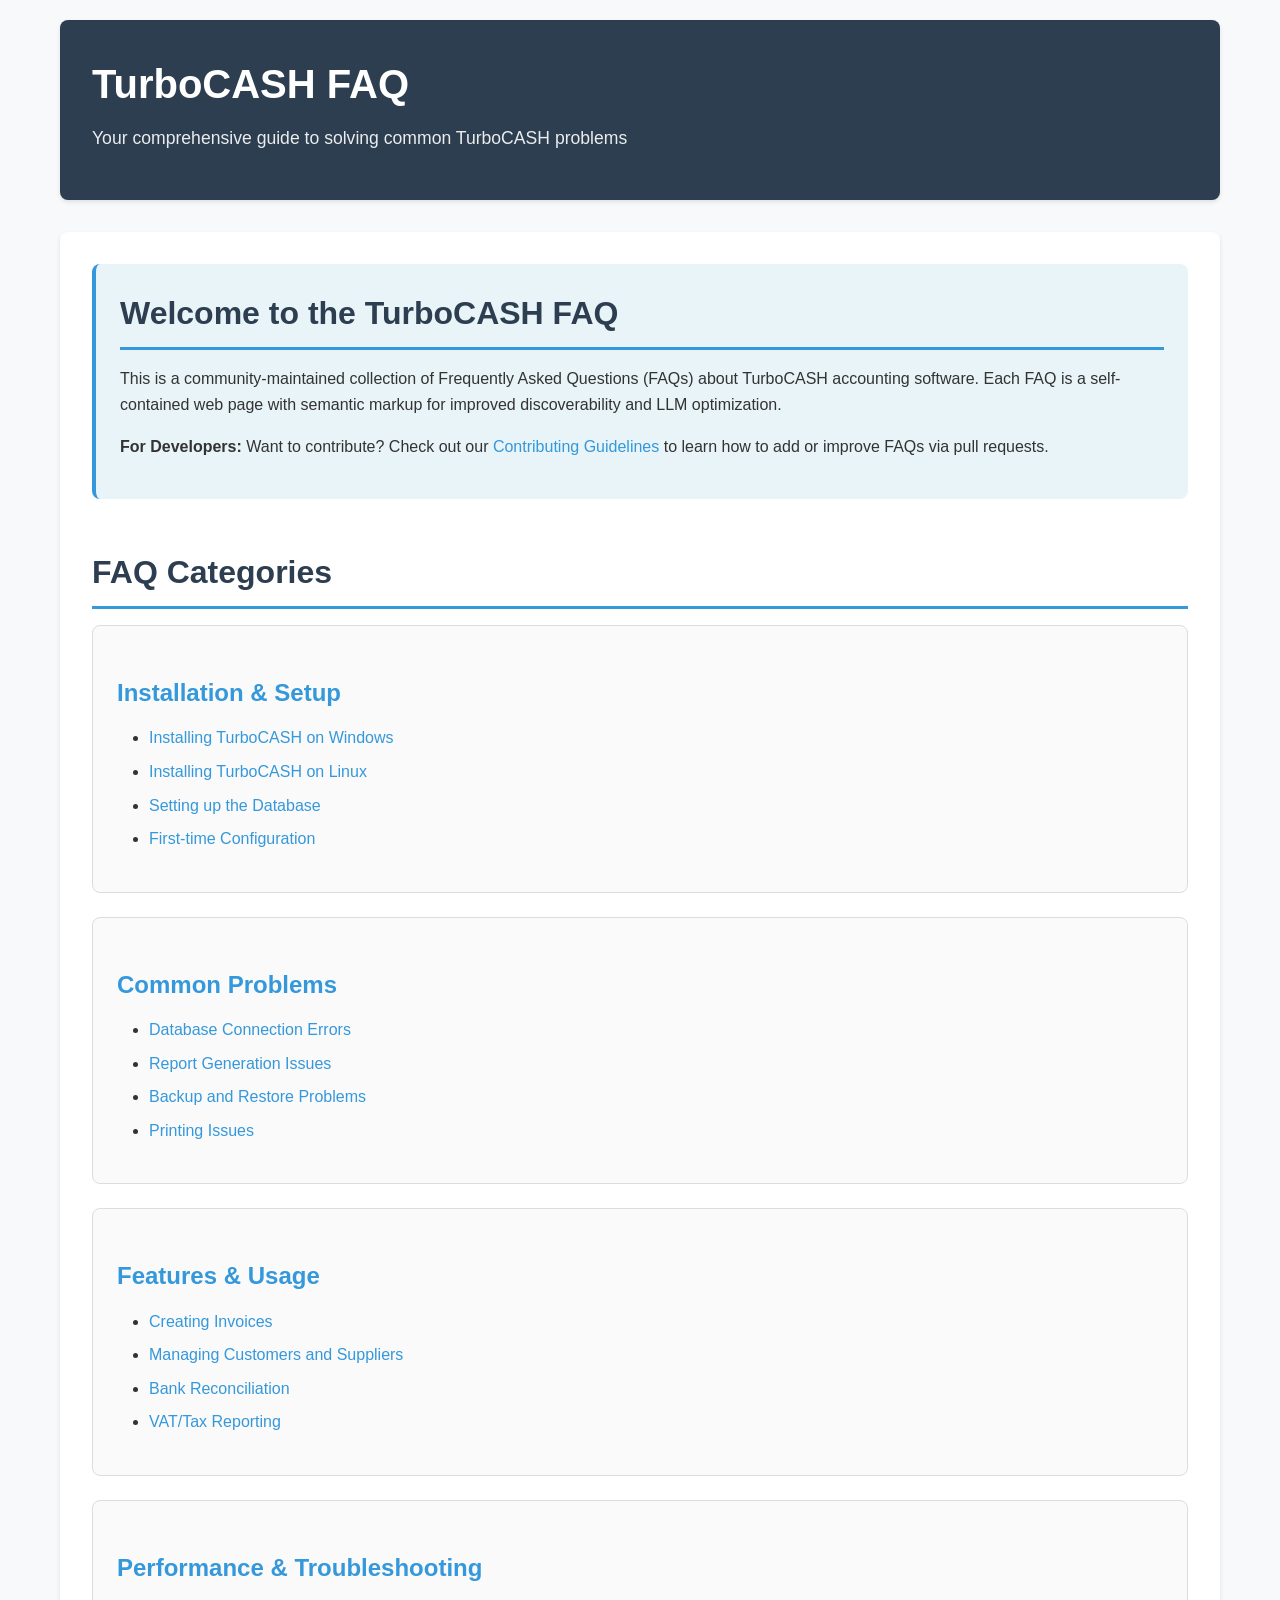
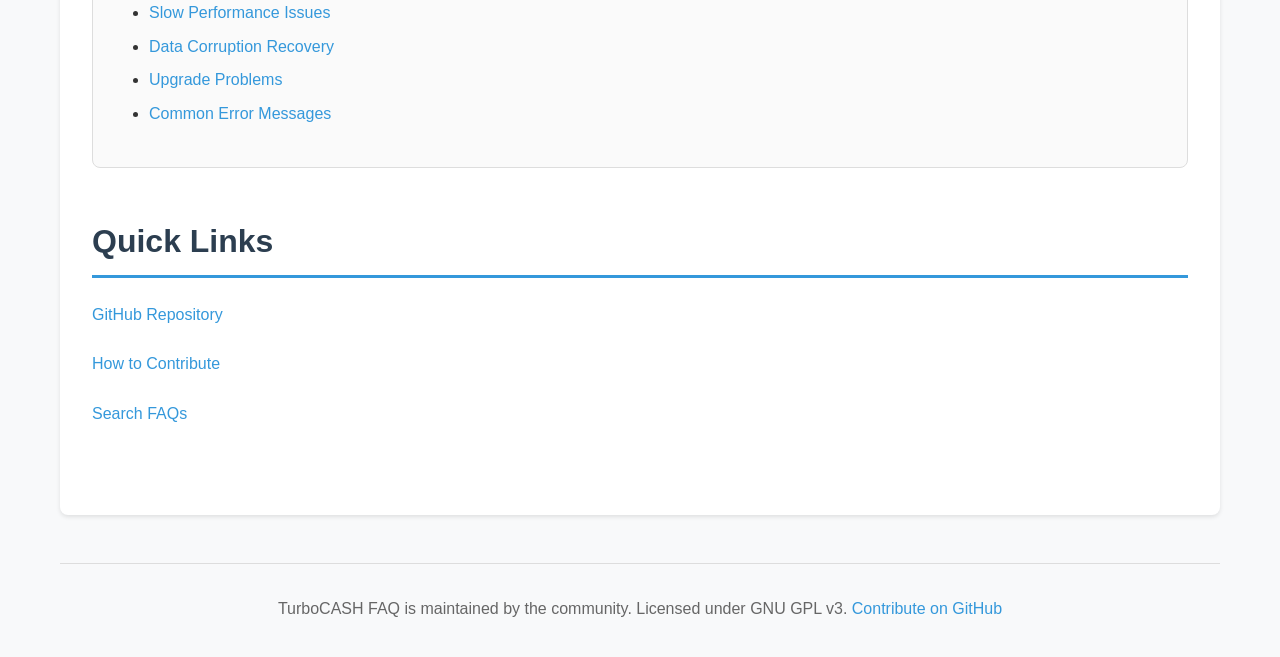
<file: index.html>
<!DOCTYPE html>
<html lang="en">
<head>
    <meta charset="UTF-8">
    <meta name="viewport" content="width=device-width, initial-scale=1.0">
    <meta name="description" content="TurboCASH FAQ - Comprehensive guide to common problems and solutions">
    <title>TurboCASH FAQ - Common Problems and Solutions</title>
    <link rel="stylesheet" href="assets/css/style.css">
    
    <!-- Schema.org structured data for semantic web -->
    <script type="application/ld+json">
    {
        "@context": "https://schema.org",
        "@type": "FAQPage",
        "name": "TurboCASH FAQ",
        "description": "Comprehensive FAQ for TurboCASH accounting software - common problems and solutions",
        "datePublished": "2025-11-17",
        "dateModified": "2025-11-17",
        "publisher": {
            "@type": "Organization",
            "name": "TurboCASH",
            "url": "https://github.com/philipdc/turbocashFAQ"
        },
        "mainEntity": [
            {
                "@type": "Question",
                "name": "What is TurboCASH?",
                "acceptedAnswer": {
                    "@type": "Answer",
                    "text": "TurboCASH is an open-source accounting software designed for small to medium businesses."
                }
            }
        ]
    }
    </script>
</head>
<body>
    <header>
        <nav>
            <h1>TurboCASH FAQ</h1>
            <p class="tagline">Your comprehensive guide to solving common TurboCASH problems</p>
        </nav>
    </header>

    <main>
        <section class="intro">
            <h2>Welcome to the TurboCASH FAQ</h2>
            <p>
                This is a community-maintained collection of Frequently Asked Questions (FAQs) 
                about TurboCASH accounting software. Each FAQ is a self-contained web page with 
                semantic markup for improved discoverability and LLM optimization.
            </p>
            <p>
                <strong>For Developers:</strong> Want to contribute? Check out our 
                <a href="CONTRIBUTING.md">Contributing Guidelines</a> to learn how to add or 
                improve FAQs via pull requests.
            </p>
        </section>

        <section class="faq-categories">
            <h2>FAQ Categories</h2>
            
            <article class="category">
                <h3>Installation & Setup</h3>
                <ul>
                    <li><a href="faqs/installation-windows.html">Installing TurboCASH on Windows</a></li>
                    <li><a href="faqs/installation-linux.html">Installing TurboCASH on Linux</a></li>
                    <li><a href="faqs/database-setup.html">Setting up the Database</a></li>
                    <li><a href="faqs/first-time-configuration.html">First-time Configuration</a></li>
                </ul>
            </article>

            <article class="category">
                <h3>Common Problems</h3>
                <ul>
                    <li><a href="faqs/database-connection-errors.html">Database Connection Errors</a></li>
                    <li><a href="faqs/report-generation-issues.html">Report Generation Issues</a></li>
                    <li><a href="faqs/backup-restore-problems.html">Backup and Restore Problems</a></li>
                    <li><a href="faqs/printing-issues.html">Printing Issues</a></li>
                </ul>
            </article>

            <article class="category">
                <h3>Features & Usage</h3>
                <ul>
                    <li><a href="faqs/creating-invoices.html">Creating Invoices</a></li>
                    <li><a href="faqs/managing-customers.html">Managing Customers and Suppliers</a></li>
                    <li><a href="faqs/bank-reconciliation.html">Bank Reconciliation</a></li>
                    <li><a href="faqs/vat-reporting.html">VAT/Tax Reporting</a></li>
                </ul>
            </article>

            <article class="category">
                <h3>Performance & Troubleshooting</h3>
                <ul>
                    <li><a href="faqs/slow-performance.html">Slow Performance Issues</a></li>
                    <li><a href="faqs/data-corruption.html">Data Corruption Recovery</a></li>
                    <li><a href="faqs/upgrade-problems.html">Upgrade Problems</a></li>
                    <li><a href="faqs/error-messages.html">Common Error Messages</a></li>
                </ul>
            </article>
        </section>

        <section class="quick-links">
            <h2>Quick Links</h2>
            <ul>
                <li><a href="https://github.com/philipdc/turbocashFAQ">GitHub Repository</a></li>
                <li><a href="CONTRIBUTING.md">How to Contribute</a></li>
                <li><a href="#search">Search FAQs</a></li>
            </ul>
        </section>
    </main>

    <footer>
        <p>
            TurboCASH FAQ is maintained by the community. 
            Licensed under GNU GPL v3. 
            <a href="https://github.com/philipdc/turbocashFAQ">Contribute on GitHub</a>
        </p>
    </footer>
</body>
</html>
</file>
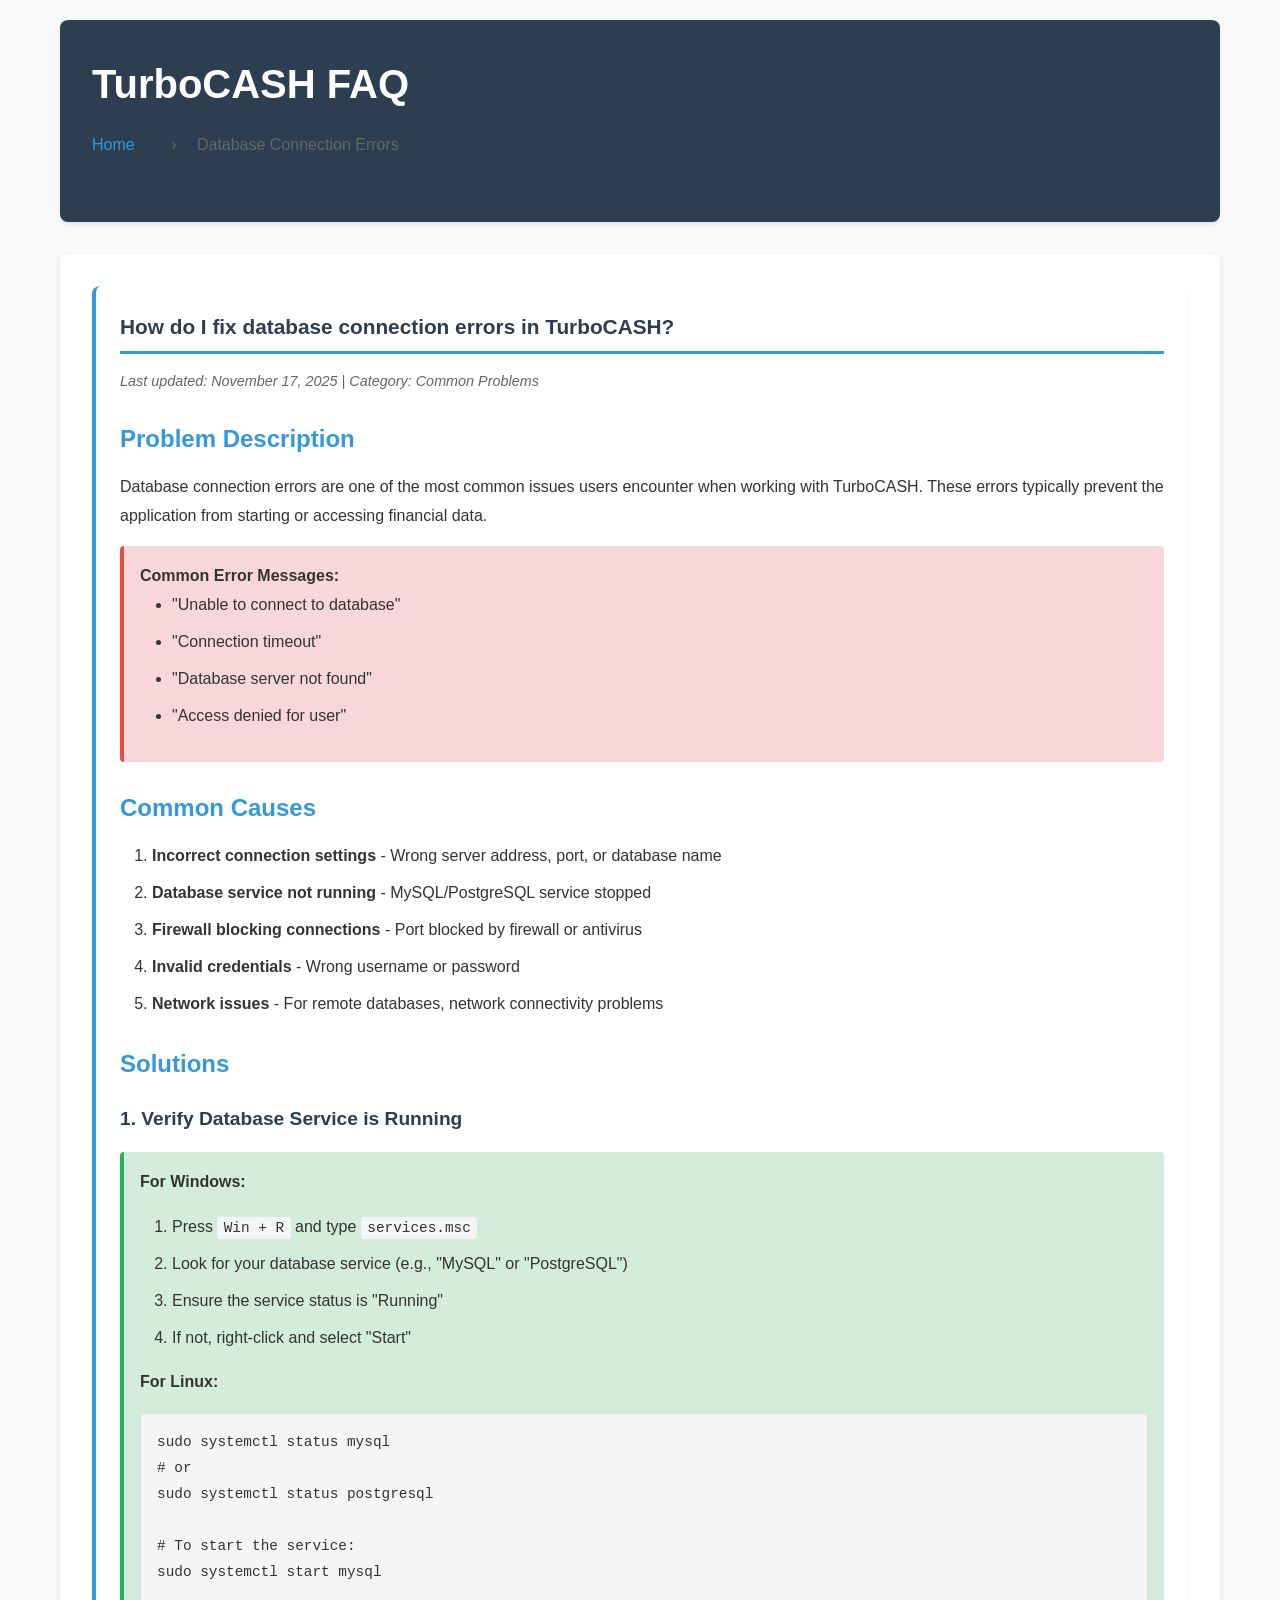
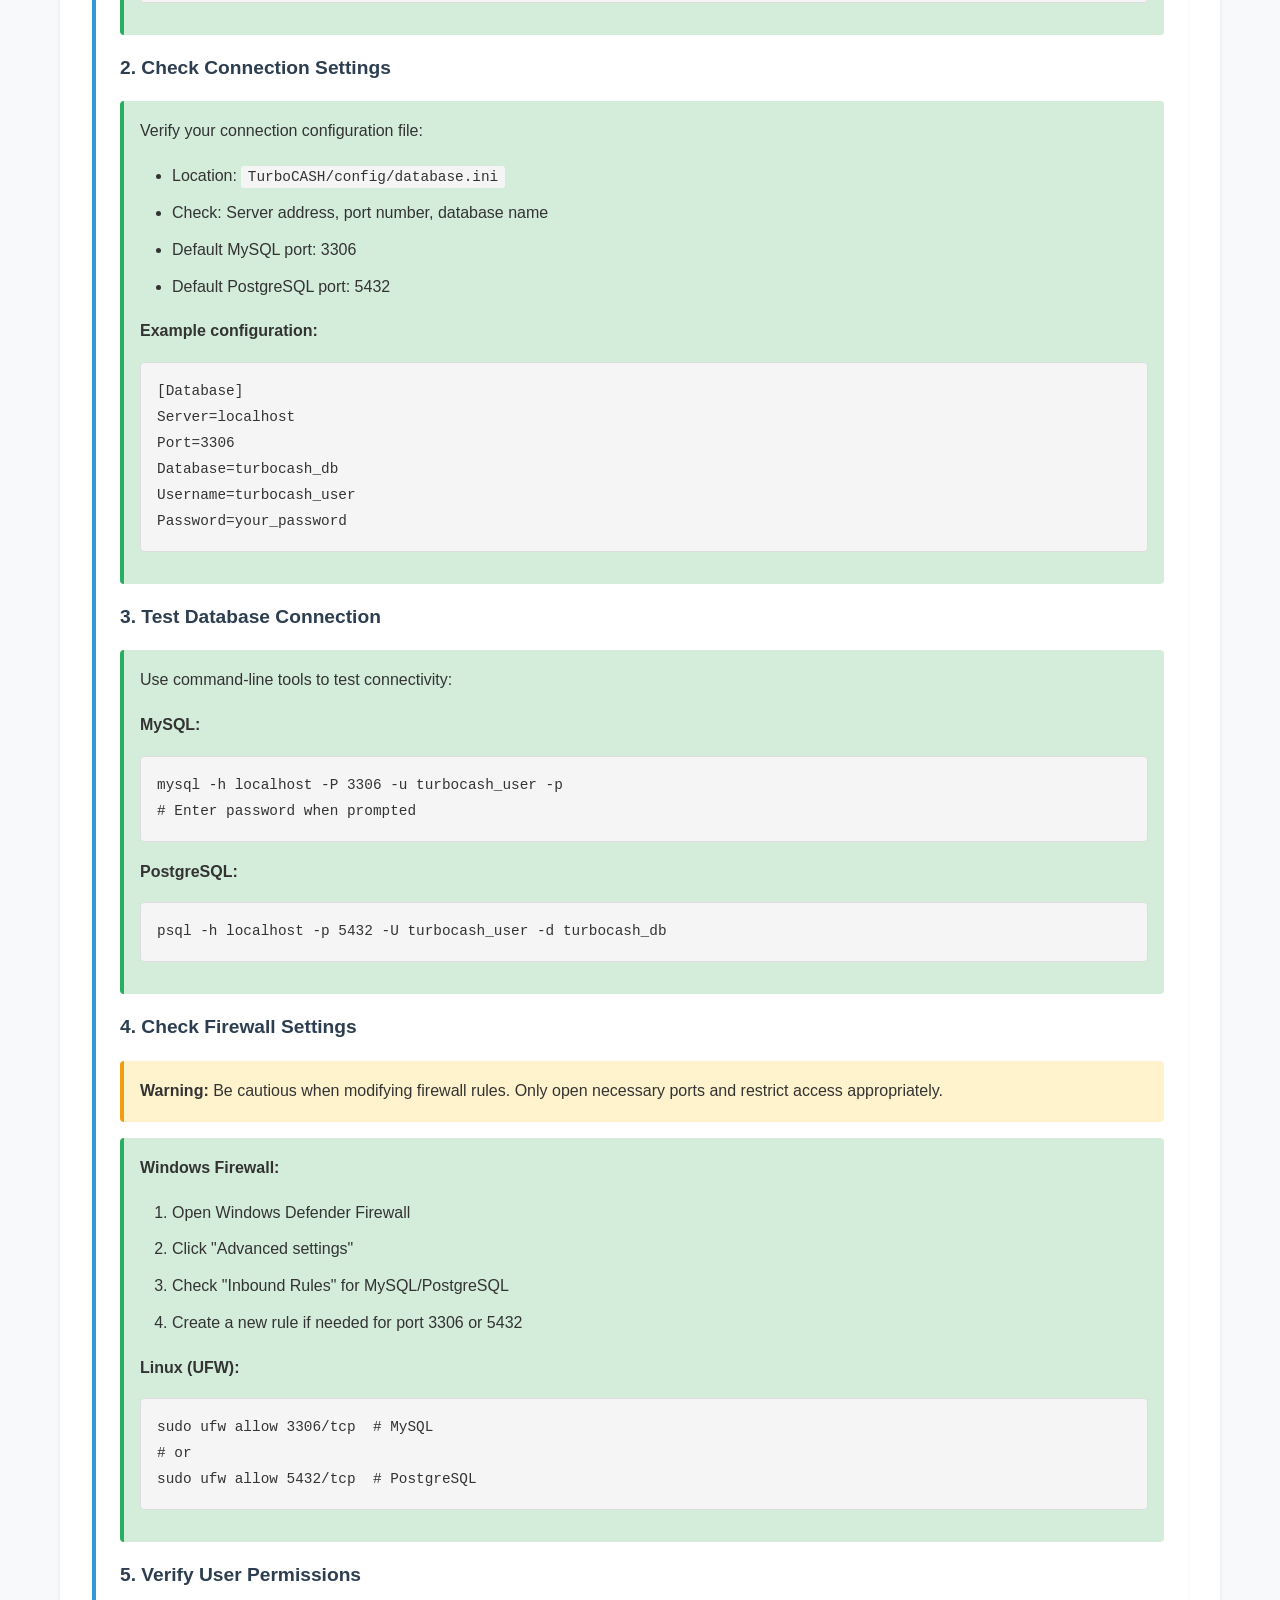
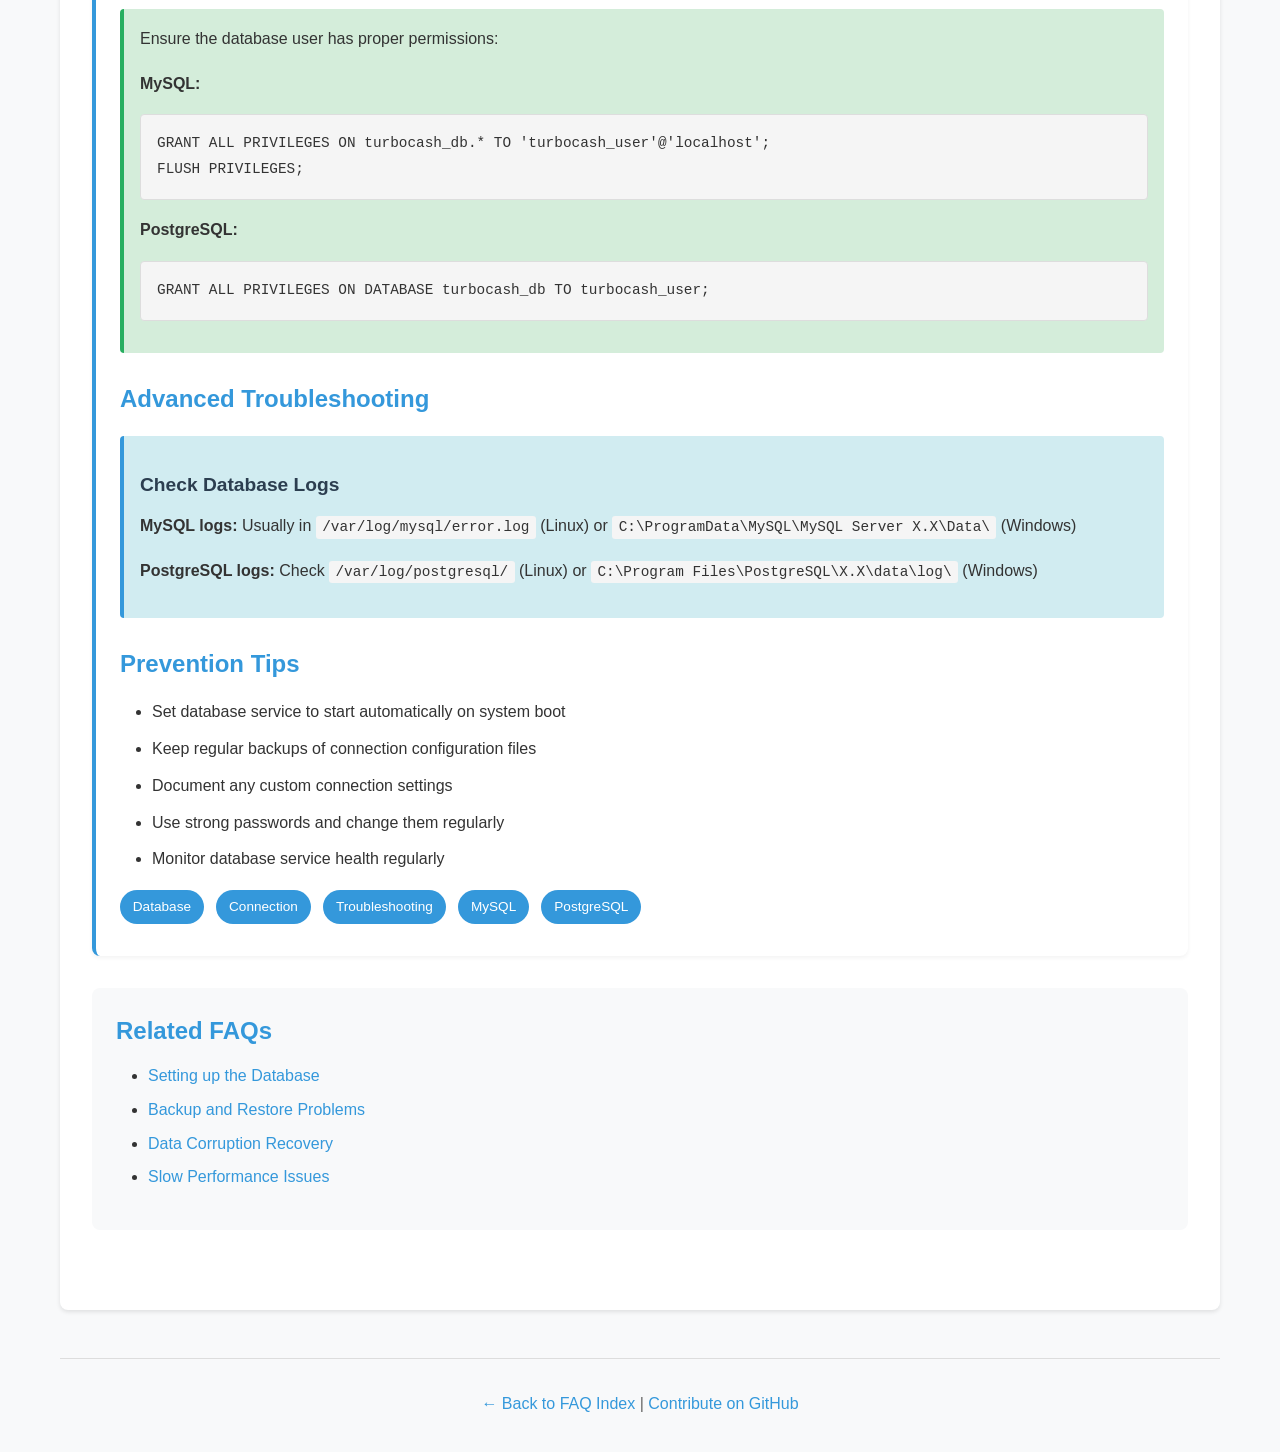
<file: faqs/database-connection-errors.html>
<!DOCTYPE html>
<html lang="en">
<head>
    <meta charset="UTF-8">
    <meta name="viewport" content="width=device-width, initial-scale=1.0">
    <meta name="description" content="How to troubleshoot and fix database connection errors in TurboCASH">
    <title>Database Connection Errors - TurboCASH FAQ</title>
    <link rel="stylesheet" href="../assets/css/style.css">
    
    <!-- Schema.org structured data for semantic web -->
    <script type="application/ld+json">
    {
        "@context": "https://schema.org",
        "@type": "FAQPage",
        "mainEntity": {
            "@type": "Question",
            "name": "How do I fix database connection errors in TurboCASH?",
            "acceptedAnswer": {
                "@type": "Answer",
                "text": "Database connection errors in TurboCASH can occur due to incorrect connection settings, firewall issues, or database service problems. Check your connection string, ensure the database service is running, verify firewall settings, and confirm user permissions."
            }
        },
        "datePublished": "2025-11-17",
        "dateModified": "2025-11-17"
    }
    </script>
</head>
<body>
    <header>
        <nav>
            <h1>TurboCASH FAQ</h1>
            <div class="breadcrumb">
                <a href="../index.html">Home</a>
                <span>›</span>
                <span>Database Connection Errors</span>
            </div>
        </nav>
    </header>

    <main>
        <article class="faq-item">
            <h2 class="faq-question">How do I fix database connection errors in TurboCASH?</h2>
            
            <div class="metadata">
                Last updated: November 17, 2025 | Category: Common Problems
            </div>

            <div class="faq-answer">
                <h3>Problem Description</h3>
                <p>
                    Database connection errors are one of the most common issues users encounter 
                    when working with TurboCASH. These errors typically prevent the application 
                    from starting or accessing financial data.
                </p>

                <div class="error-box">
                    <strong>Common Error Messages:</strong>
                    <ul>
                        <li>"Unable to connect to database"</li>
                        <li>"Connection timeout"</li>
                        <li>"Database server not found"</li>
                        <li>"Access denied for user"</li>
                    </ul>
                </div>

                <h3>Common Causes</h3>
                <ol>
                    <li><strong>Incorrect connection settings</strong> - Wrong server address, port, or database name</li>
                    <li><strong>Database service not running</strong> - MySQL/PostgreSQL service stopped</li>
                    <li><strong>Firewall blocking connections</strong> - Port blocked by firewall or antivirus</li>
                    <li><strong>Invalid credentials</strong> - Wrong username or password</li>
                    <li><strong>Network issues</strong> - For remote databases, network connectivity problems</li>
                </ol>

                <h3>Solutions</h3>

                <h4>1. Verify Database Service is Running</h4>
                <div class="solution-box">
                    <p><strong>For Windows:</strong></p>
                    <ol>
                        <li>Press <code>Win + R</code> and type <code>services.msc</code></li>
                        <li>Look for your database service (e.g., "MySQL" or "PostgreSQL")</li>
                        <li>Ensure the service status is "Running"</li>
                        <li>If not, right-click and select "Start"</li>
                    </ol>

                    <p><strong>For Linux:</strong></p>
                    <pre><code>sudo systemctl status mysql
# or
sudo systemctl status postgresql

# To start the service:
sudo systemctl start mysql</code></pre>
                </div>

                <h4>2. Check Connection Settings</h4>
                <div class="solution-box">
                    <p>Verify your connection configuration file:</p>
                    <ul>
                        <li>Location: <code>TurboCASH/config/database.ini</code></li>
                        <li>Check: Server address, port number, database name</li>
                        <li>Default MySQL port: 3306</li>
                        <li>Default PostgreSQL port: 5432</li>
                    </ul>
                    
                    <p><strong>Example configuration:</strong></p>
                    <pre><code>[Database]
Server=localhost
Port=3306
Database=turbocash_db
Username=turbocash_user
Password=your_password</code></pre>
                </div>

                <h4>3. Test Database Connection</h4>
                <div class="solution-box">
                    <p>Use command-line tools to test connectivity:</p>
                    
                    <p><strong>MySQL:</strong></p>
                    <pre><code>mysql -h localhost -P 3306 -u turbocash_user -p
# Enter password when prompted</code></pre>

                    <p><strong>PostgreSQL:</strong></p>
                    <pre><code>psql -h localhost -p 5432 -U turbocash_user -d turbocash_db</code></pre>
                </div>

                <h4>4. Check Firewall Settings</h4>
                <div class="warning-box">
                    <strong>Warning:</strong> Be cautious when modifying firewall rules. 
                    Only open necessary ports and restrict access appropriately.
                </div>
                
                <div class="solution-box">
                    <p><strong>Windows Firewall:</strong></p>
                    <ol>
                        <li>Open Windows Defender Firewall</li>
                        <li>Click "Advanced settings"</li>
                        <li>Check "Inbound Rules" for MySQL/PostgreSQL</li>
                        <li>Create a new rule if needed for port 3306 or 5432</li>
                    </ol>

                    <p><strong>Linux (UFW):</strong></p>
                    <pre><code>sudo ufw allow 3306/tcp  # MySQL
# or
sudo ufw allow 5432/tcp  # PostgreSQL</code></pre>
                </div>

                <h4>5. Verify User Permissions</h4>
                <div class="solution-box">
                    <p>Ensure the database user has proper permissions:</p>
                    
                    <p><strong>MySQL:</strong></p>
                    <pre><code>GRANT ALL PRIVILEGES ON turbocash_db.* TO 'turbocash_user'@'localhost';
FLUSH PRIVILEGES;</code></pre>

                    <p><strong>PostgreSQL:</strong></p>
                    <pre><code>GRANT ALL PRIVILEGES ON DATABASE turbocash_db TO turbocash_user;</code></pre>
                </div>

                <h3>Advanced Troubleshooting</h3>
                
                <div class="info-box">
                    <h4>Check Database Logs</h4>
                    <p><strong>MySQL logs:</strong> Usually in <code>/var/log/mysql/error.log</code> (Linux) 
                    or <code>C:\ProgramData\MySQL\MySQL Server X.X\Data\</code> (Windows)</p>
                    
                    <p><strong>PostgreSQL logs:</strong> Check <code>/var/log/postgresql/</code> (Linux) 
                    or <code>C:\Program Files\PostgreSQL\X.X\data\log\</code> (Windows)</p>
                </div>

                <h3>Prevention Tips</h3>
                <ul>
                    <li>Set database service to start automatically on system boot</li>
                    <li>Keep regular backups of connection configuration files</li>
                    <li>Document any custom connection settings</li>
                    <li>Use strong passwords and change them regularly</li>
                    <li>Monitor database service health regularly</li>
                </ul>

                <div class="tags">
                    <span class="tag">Database</span>
                    <span class="tag">Connection</span>
                    <span class="tag">Troubleshooting</span>
                    <span class="tag">MySQL</span>
                    <span class="tag">PostgreSQL</span>
                </div>
            </div>
        </article>

        <section class="related-faqs">
            <h3>Related FAQs</h3>
            <ul>
                <li><a href="database-setup.html">Setting up the Database</a></li>
                <li><a href="backup-restore-problems.html">Backup and Restore Problems</a></li>
                <li><a href="data-corruption.html">Data Corruption Recovery</a></li>
                <li><a href="slow-performance.html">Slow Performance Issues</a></li>
            </ul>
        </section>
    </main>

    <footer class="no-print">
        <p>
            <a href="../index.html">← Back to FAQ Index</a> | 
            <a href="https://github.com/philipdc/turbocashFAQ">Contribute on GitHub</a>
        </p>
    </footer>
</body>
</html>
</file>
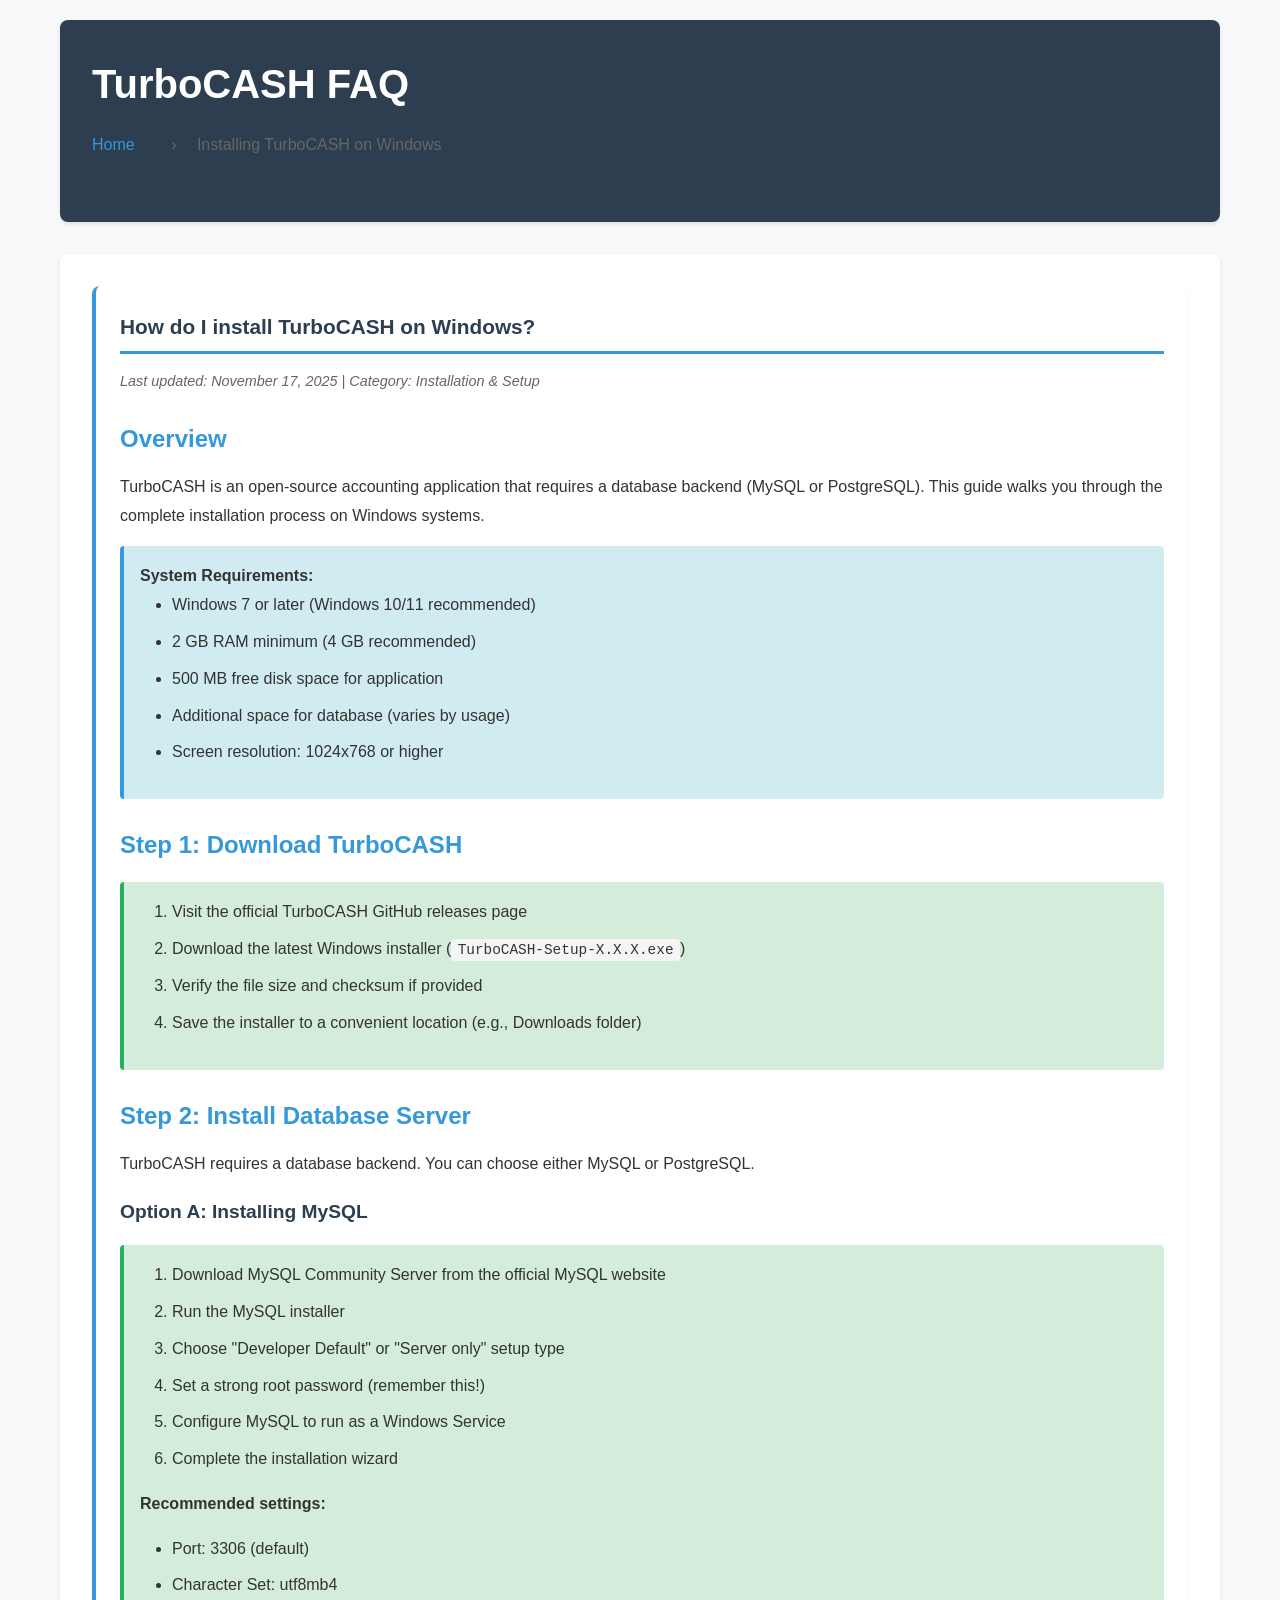
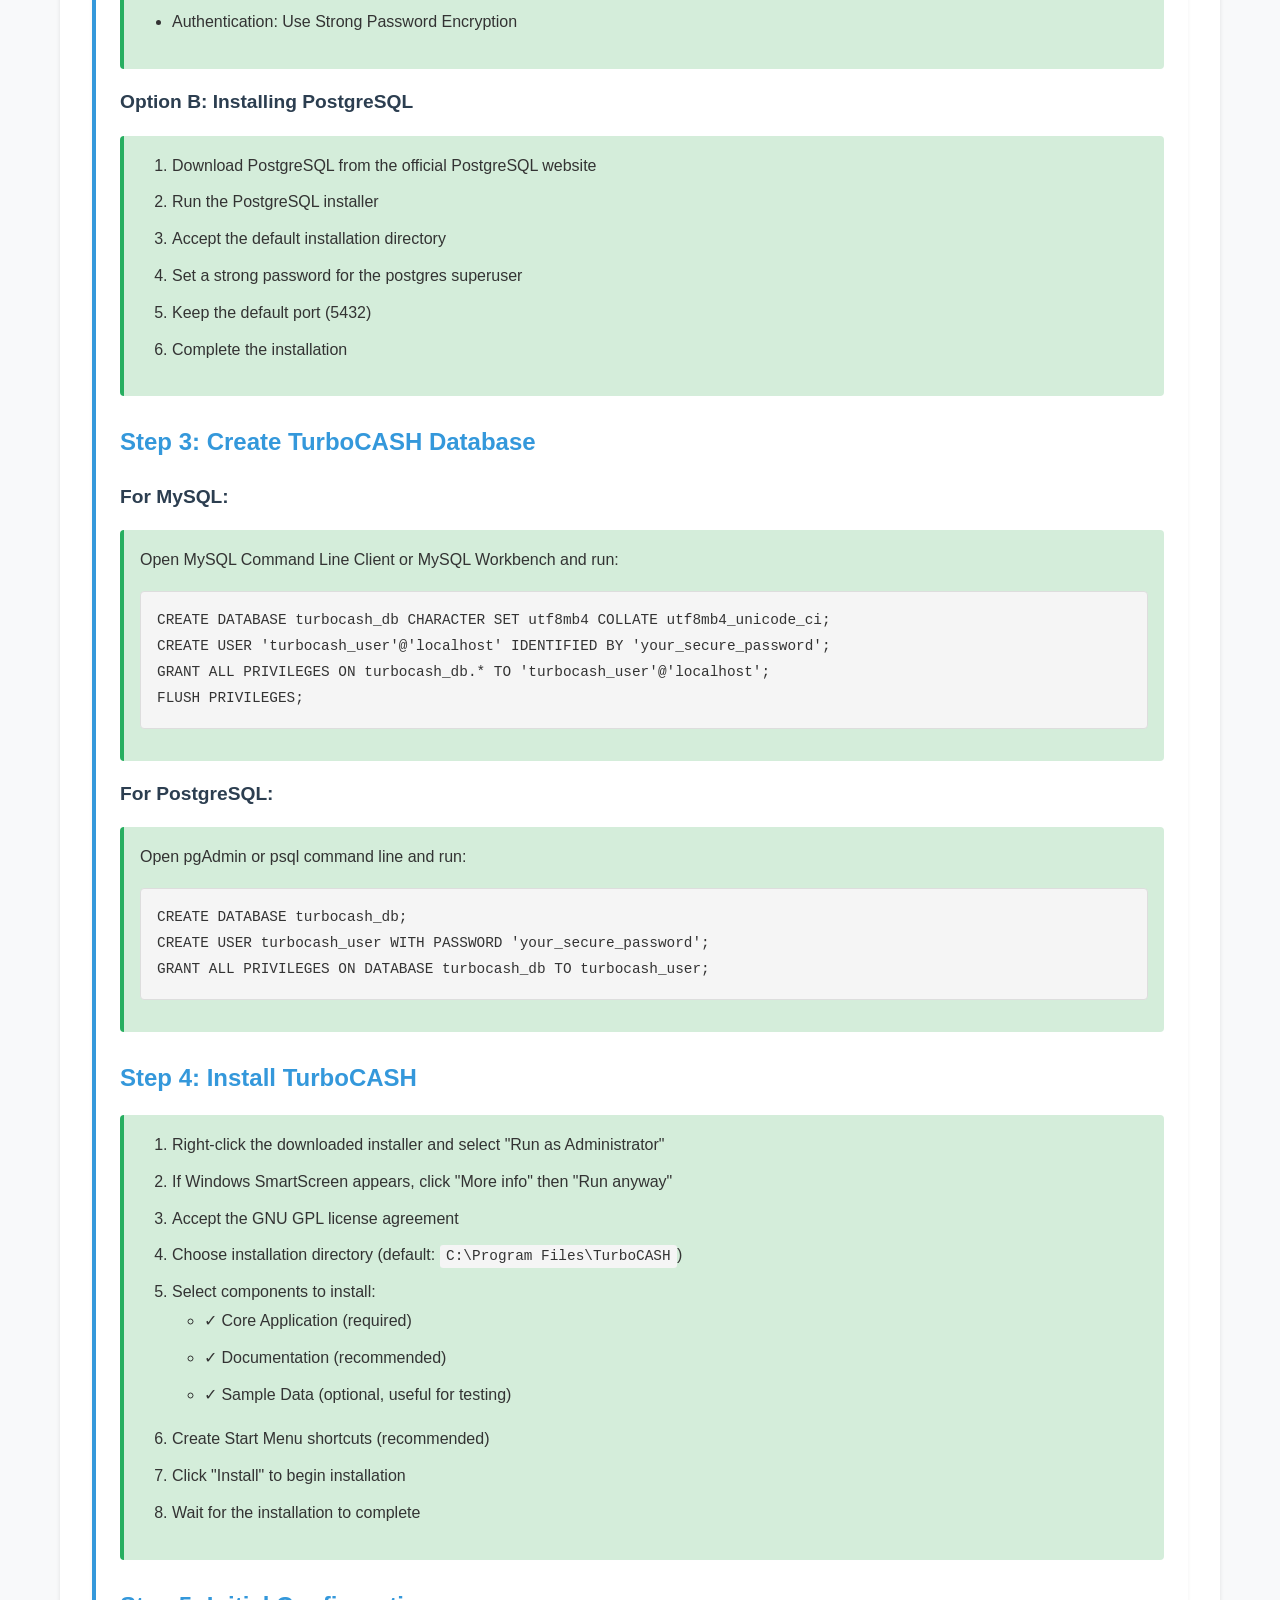
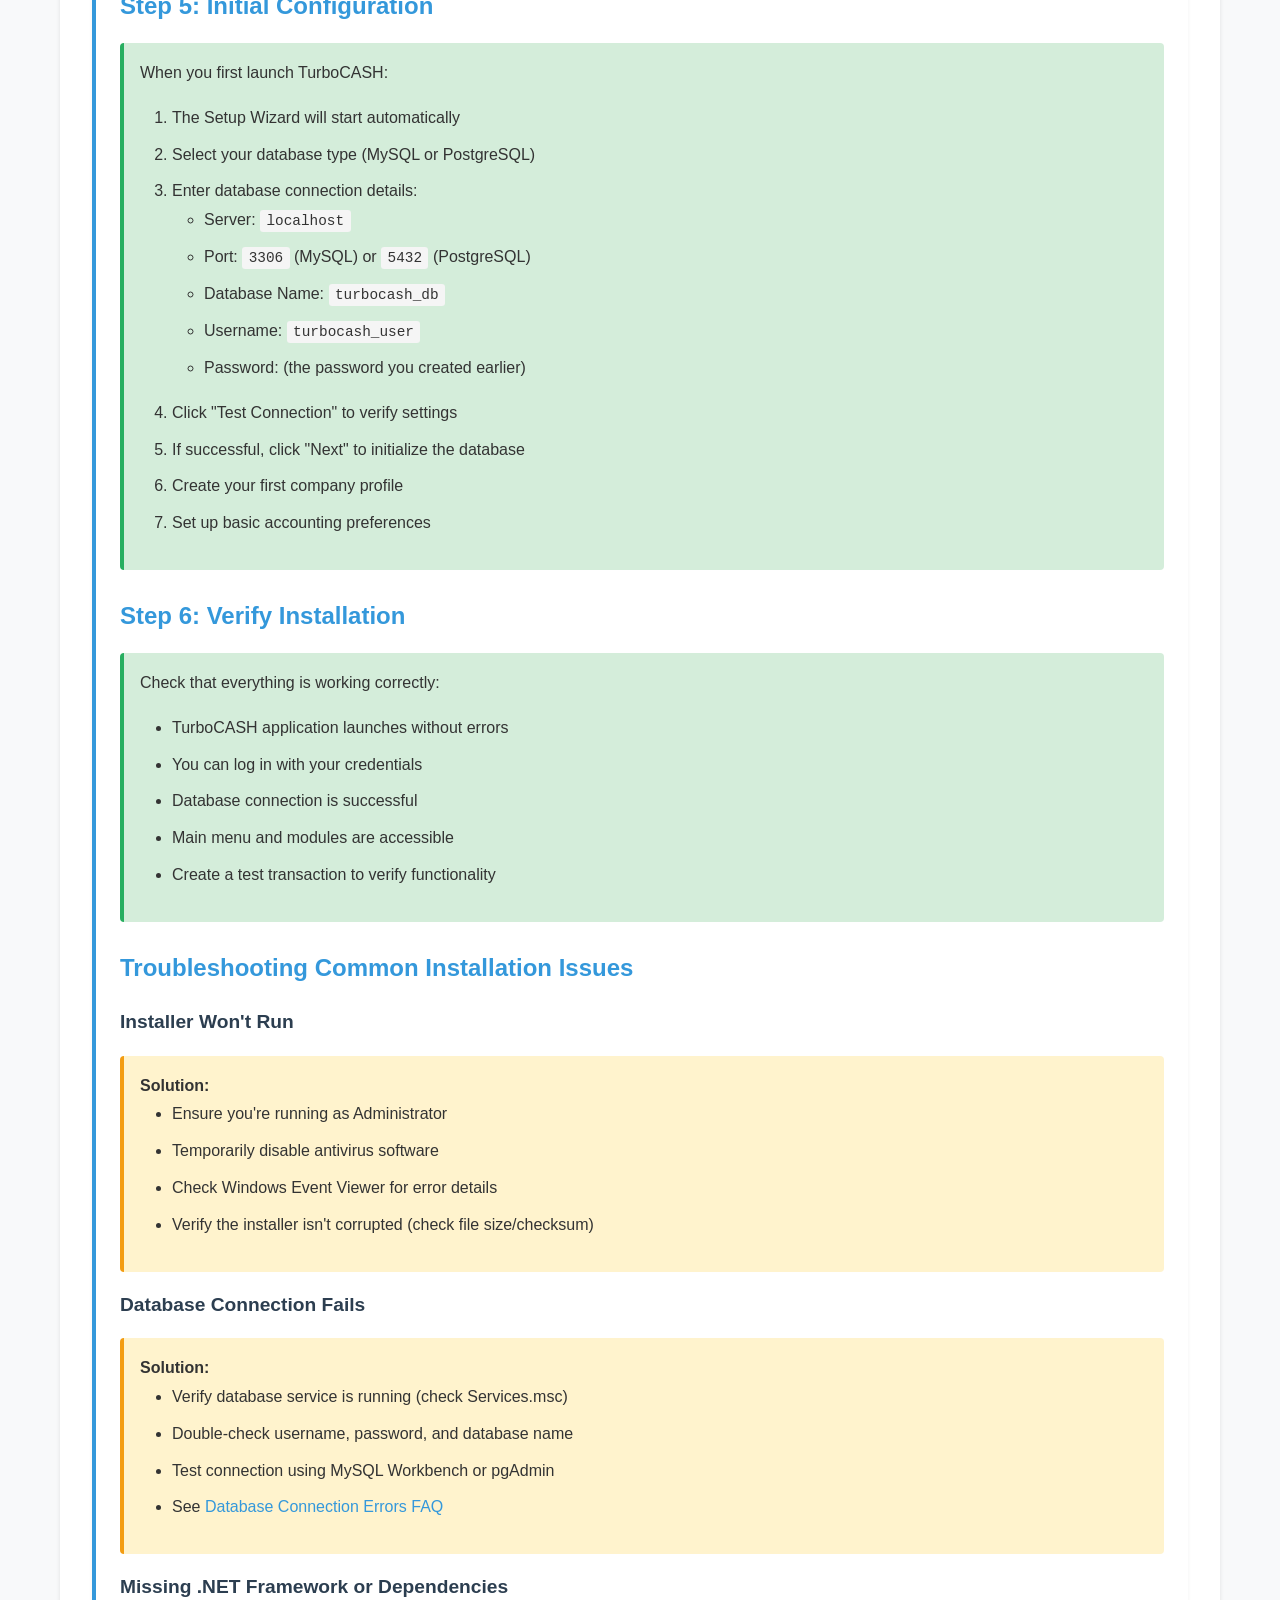
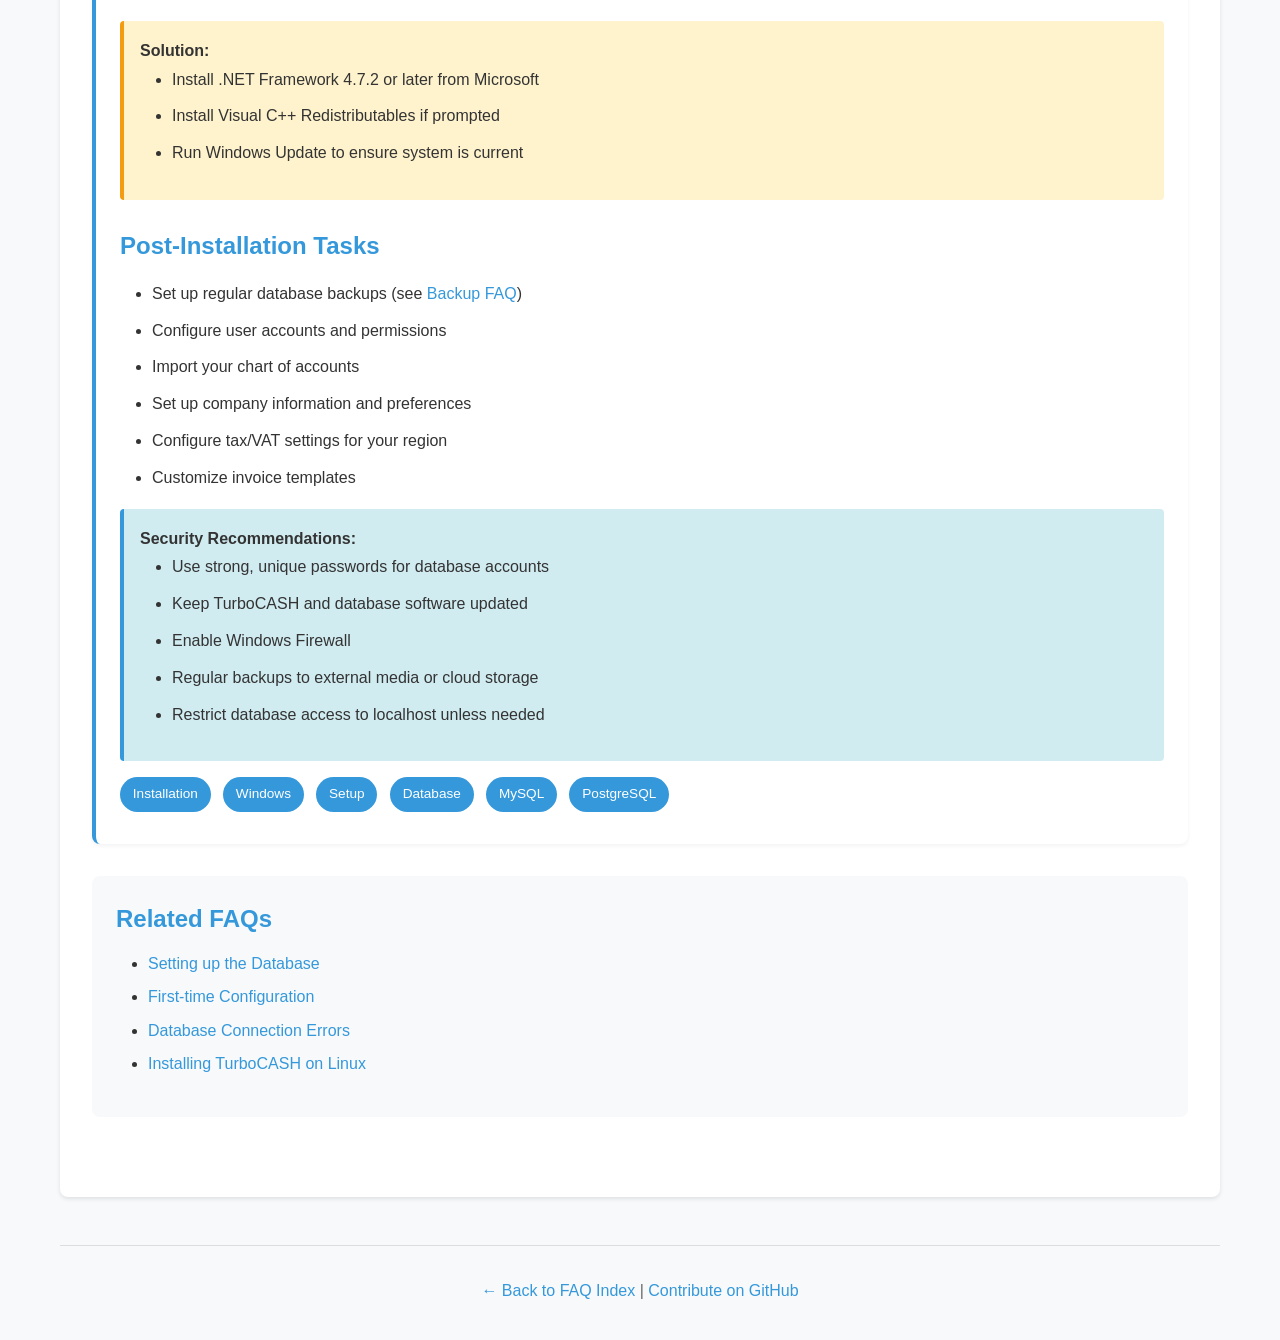
<file: faqs/installation-windows.html>
<!DOCTYPE html>
<html lang="en">
<head>
    <meta charset="UTF-8">
    <meta name="viewport" content="width=device-width, initial-scale=1.0">
    <meta name="description" content="Step-by-step guide to installing TurboCASH on Windows operating systems">
    <title>Installing TurboCASH on Windows - TurboCASH FAQ</title>
    <link rel="stylesheet" href="../assets/css/style.css">
    
    <!-- Schema.org structured data -->
    <script type="application/ld+json">
    {
        "@context": "https://schema.org",
        "@type": "HowTo",
        "name": "How to Install TurboCASH on Windows",
        "description": "Complete installation guide for TurboCASH accounting software on Windows",
        "step": [
            {
                "@type": "HowToStep",
                "name": "Download TurboCASH",
                "text": "Download the latest Windows installer from the official TurboCASH website"
            },
            {
                "@type": "HowToStep",
                "name": "Install Database",
                "text": "Install MySQL or PostgreSQL database server"
            },
            {
                "@type": "HowToStep",
                "name": "Run Installer",
                "text": "Execute the TurboCASH installer and follow the setup wizard"
            },
            {
                "@type": "HowToStep",
                "name": "Configure Database",
                "text": "Configure database connection settings"
            }
        ]
    }
    </script>
</head>
<body>
    <header>
        <nav>
            <h1>TurboCASH FAQ</h1>
            <div class="breadcrumb">
                <a href="../index.html">Home</a>
                <span>›</span>
                <span>Installing TurboCASH on Windows</span>
            </div>
        </nav>
    </header>

    <main>
        <article class="faq-item">
            <h2 class="faq-question">How do I install TurboCASH on Windows?</h2>
            
            <div class="metadata">
                Last updated: November 17, 2025 | Category: Installation & Setup
            </div>

            <div class="faq-answer">
                <h3>Overview</h3>
                <p>
                    TurboCASH is an open-source accounting application that requires a database 
                    backend (MySQL or PostgreSQL). This guide walks you through the complete 
                    installation process on Windows systems.
                </p>

                <div class="info-box">
                    <strong>System Requirements:</strong>
                    <ul>
                        <li>Windows 7 or later (Windows 10/11 recommended)</li>
                        <li>2 GB RAM minimum (4 GB recommended)</li>
                        <li>500 MB free disk space for application</li>
                        <li>Additional space for database (varies by usage)</li>
                        <li>Screen resolution: 1024x768 or higher</li>
                    </ul>
                </div>

                <h3>Step 1: Download TurboCASH</h3>
                <div class="solution-box">
                    <ol>
                        <li>Visit the official TurboCASH GitHub releases page</li>
                        <li>Download the latest Windows installer (<code>TurboCASH-Setup-X.X.X.exe</code>)</li>
                        <li>Verify the file size and checksum if provided</li>
                        <li>Save the installer to a convenient location (e.g., Downloads folder)</li>
                    </ol>
                </div>

                <h3>Step 2: Install Database Server</h3>
                <p>
                    TurboCASH requires a database backend. You can choose either MySQL or PostgreSQL.
                </p>

                <h4>Option A: Installing MySQL</h4>
                <div class="solution-box">
                    <ol>
                        <li>Download MySQL Community Server from the official MySQL website</li>
                        <li>Run the MySQL installer</li>
                        <li>Choose "Developer Default" or "Server only" setup type</li>
                        <li>Set a strong root password (remember this!)</li>
                        <li>Configure MySQL to run as a Windows Service</li>
                        <li>Complete the installation wizard</li>
                    </ol>
                    
                    <p><strong>Recommended settings:</strong></p>
                    <ul>
                        <li>Port: 3306 (default)</li>
                        <li>Character Set: utf8mb4</li>
                        <li>Authentication: Use Strong Password Encryption</li>
                    </ul>
                </div>

                <h4>Option B: Installing PostgreSQL</h4>
                <div class="solution-box">
                    <ol>
                        <li>Download PostgreSQL from the official PostgreSQL website</li>
                        <li>Run the PostgreSQL installer</li>
                        <li>Accept the default installation directory</li>
                        <li>Set a strong password for the postgres superuser</li>
                        <li>Keep the default port (5432)</li>
                        <li>Complete the installation</li>
                    </ol>
                </div>

                <h3>Step 3: Create TurboCASH Database</h3>
                
                <h4>For MySQL:</h4>
                <div class="solution-box">
                    <p>Open MySQL Command Line Client or MySQL Workbench and run:</p>
                    <pre><code>CREATE DATABASE turbocash_db CHARACTER SET utf8mb4 COLLATE utf8mb4_unicode_ci;
CREATE USER 'turbocash_user'@'localhost' IDENTIFIED BY 'your_secure_password';
GRANT ALL PRIVILEGES ON turbocash_db.* TO 'turbocash_user'@'localhost';
FLUSH PRIVILEGES;</code></pre>
                </div>

                <h4>For PostgreSQL:</h4>
                <div class="solution-box">
                    <p>Open pgAdmin or psql command line and run:</p>
                    <pre><code>CREATE DATABASE turbocash_db;
CREATE USER turbocash_user WITH PASSWORD 'your_secure_password';
GRANT ALL PRIVILEGES ON DATABASE turbocash_db TO turbocash_user;</code></pre>
                </div>

                <h3>Step 4: Install TurboCASH</h3>
                <div class="solution-box">
                    <ol>
                        <li>Right-click the downloaded installer and select "Run as Administrator"</li>
                        <li>If Windows SmartScreen appears, click "More info" then "Run anyway"</li>
                        <li>Accept the GNU GPL license agreement</li>
                        <li>Choose installation directory (default: <code>C:\Program Files\TurboCASH</code>)</li>
                        <li>Select components to install:
                            <ul>
                                <li>✓ Core Application (required)</li>
                                <li>✓ Documentation (recommended)</li>
                                <li>✓ Sample Data (optional, useful for testing)</li>
                            </ul>
                        </li>
                        <li>Create Start Menu shortcuts (recommended)</li>
                        <li>Click "Install" to begin installation</li>
                        <li>Wait for the installation to complete</li>
                    </ol>
                </div>

                <h3>Step 5: Initial Configuration</h3>
                <div class="solution-box">
                    <p>When you first launch TurboCASH:</p>
                    <ol>
                        <li>The Setup Wizard will start automatically</li>
                        <li>Select your database type (MySQL or PostgreSQL)</li>
                        <li>Enter database connection details:
                            <ul>
                                <li>Server: <code>localhost</code></li>
                                <li>Port: <code>3306</code> (MySQL) or <code>5432</code> (PostgreSQL)</li>
                                <li>Database Name: <code>turbocash_db</code></li>
                                <li>Username: <code>turbocash_user</code></li>
                                <li>Password: (the password you created earlier)</li>
                            </ul>
                        </li>
                        <li>Click "Test Connection" to verify settings</li>
                        <li>If successful, click "Next" to initialize the database</li>
                        <li>Create your first company profile</li>
                        <li>Set up basic accounting preferences</li>
                    </ol>
                </div>

                <h3>Step 6: Verify Installation</h3>
                <div class="solution-box">
                    <p>Check that everything is working correctly:</p>
                    <ul>
                        <li>TurboCASH application launches without errors</li>
                        <li>You can log in with your credentials</li>
                        <li>Database connection is successful</li>
                        <li>Main menu and modules are accessible</li>
                        <li>Create a test transaction to verify functionality</li>
                    </ul>
                </div>

                <h3>Troubleshooting Common Installation Issues</h3>
                
                <h4>Installer Won't Run</h4>
                <div class="warning-box">
                    <strong>Solution:</strong>
                    <ul>
                        <li>Ensure you're running as Administrator</li>
                        <li>Temporarily disable antivirus software</li>
                        <li>Check Windows Event Viewer for error details</li>
                        <li>Verify the installer isn't corrupted (check file size/checksum)</li>
                    </ul>
                </div>

                <h4>Database Connection Fails</h4>
                <div class="warning-box">
                    <strong>Solution:</strong>
                    <ul>
                        <li>Verify database service is running (check Services.msc)</li>
                        <li>Double-check username, password, and database name</li>
                        <li>Test connection using MySQL Workbench or pgAdmin</li>
                        <li>See <a href="database-connection-errors.html">Database Connection Errors FAQ</a></li>
                    </ul>
                </div>

                <h4>Missing .NET Framework or Dependencies</h4>
                <div class="warning-box">
                    <strong>Solution:</strong>
                    <ul>
                        <li>Install .NET Framework 4.7.2 or later from Microsoft</li>
                        <li>Install Visual C++ Redistributables if prompted</li>
                        <li>Run Windows Update to ensure system is current</li>
                    </ul>
                </div>

                <h3>Post-Installation Tasks</h3>
                <ul>
                    <li>Set up regular database backups (see <a href="backup-restore-problems.html">Backup FAQ</a>)</li>
                    <li>Configure user accounts and permissions</li>
                    <li>Import your chart of accounts</li>
                    <li>Set up company information and preferences</li>
                    <li>Configure tax/VAT settings for your region</li>
                    <li>Customize invoice templates</li>
                </ul>

                <div class="info-box">
                    <strong>Security Recommendations:</strong>
                    <ul>
                        <li>Use strong, unique passwords for database accounts</li>
                        <li>Keep TurboCASH and database software updated</li>
                        <li>Enable Windows Firewall</li>
                        <li>Regular backups to external media or cloud storage</li>
                        <li>Restrict database access to localhost unless needed</li>
                    </ul>
                </div>

                <div class="tags">
                    <span class="tag">Installation</span>
                    <span class="tag">Windows</span>
                    <span class="tag">Setup</span>
                    <span class="tag">Database</span>
                    <span class="tag">MySQL</span>
                    <span class="tag">PostgreSQL</span>
                </div>
            </div>
        </article>

        <section class="related-faqs">
            <h3>Related FAQs</h3>
            <ul>
                <li><a href="database-setup.html">Setting up the Database</a></li>
                <li><a href="first-time-configuration.html">First-time Configuration</a></li>
                <li><a href="database-connection-errors.html">Database Connection Errors</a></li>
                <li><a href="installation-linux.html">Installing TurboCASH on Linux</a></li>
            </ul>
        </section>
    </main>

    <footer class="no-print">
        <p>
            <a href="../index.html">← Back to FAQ Index</a> | 
            <a href="https://github.com/philipdc/turbocashFAQ">Contribute on GitHub</a>
        </p>
    </footer>
</body>
</html>
</file>
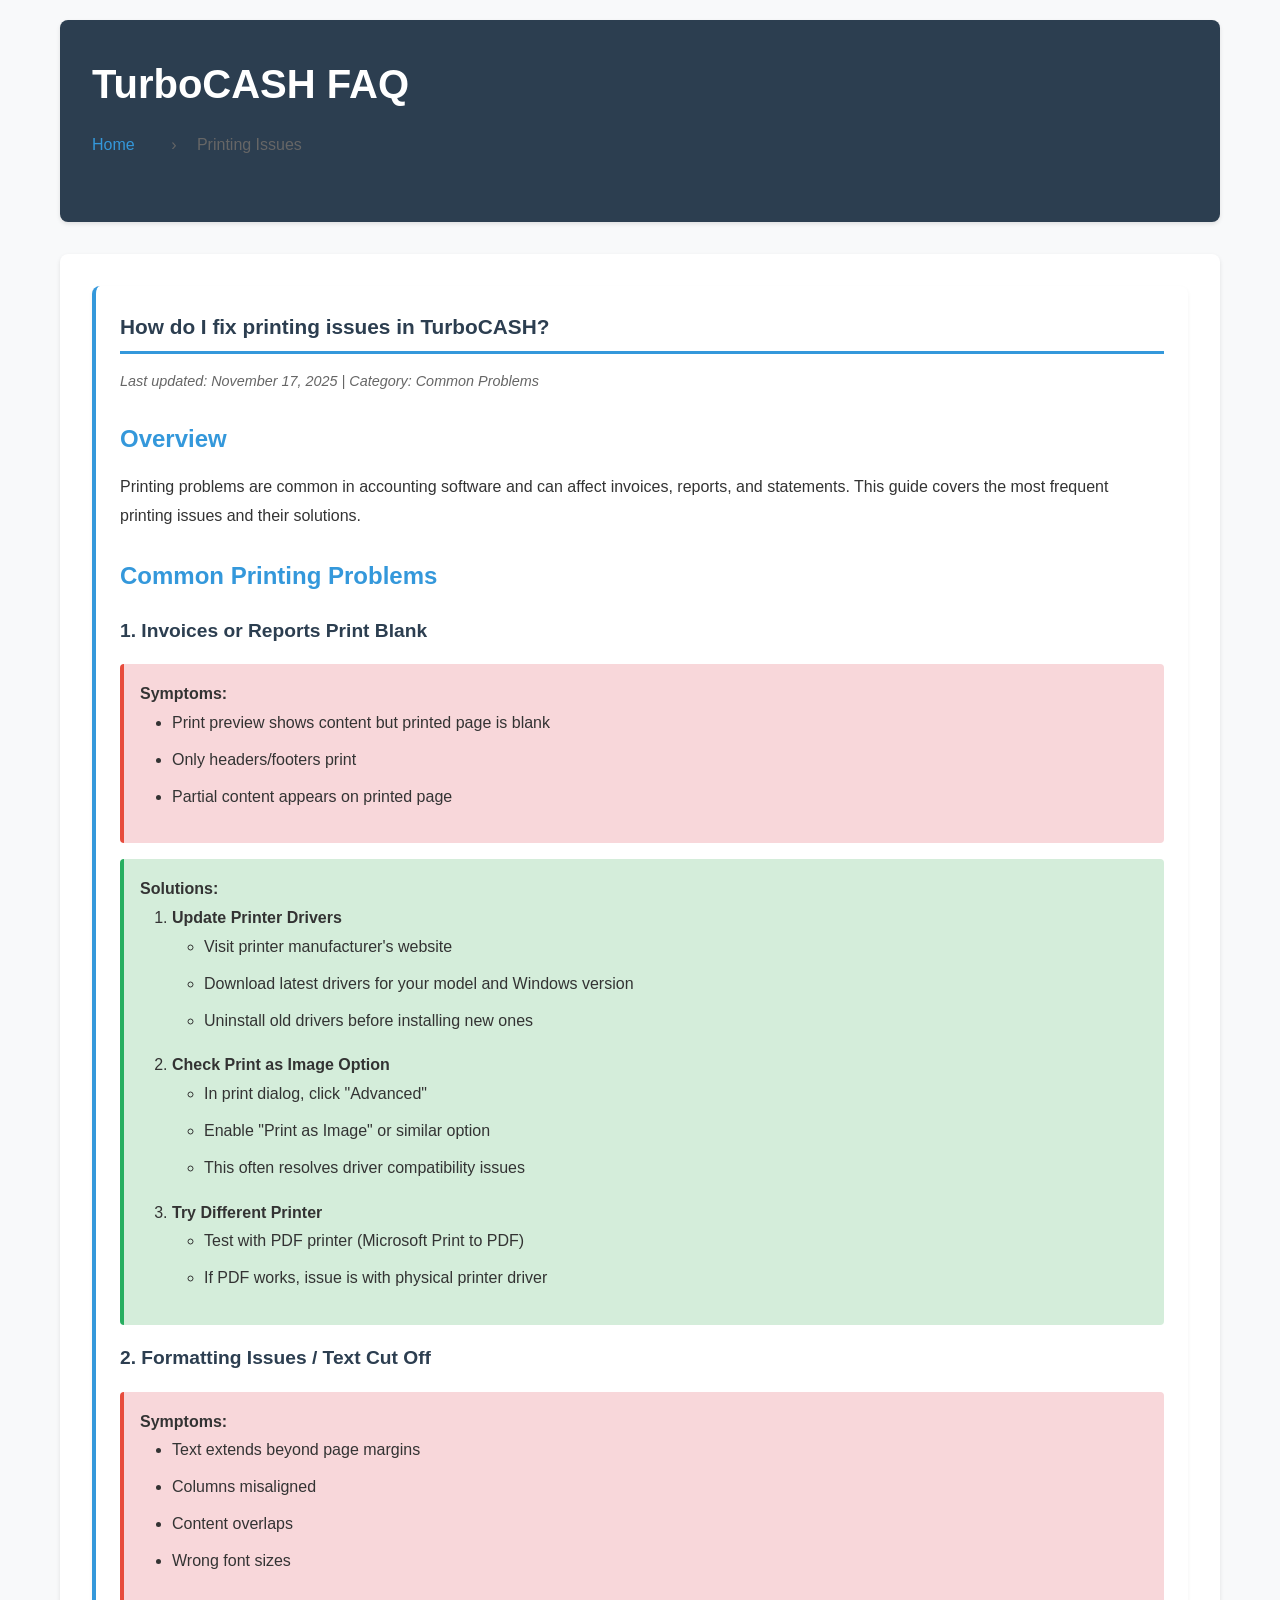
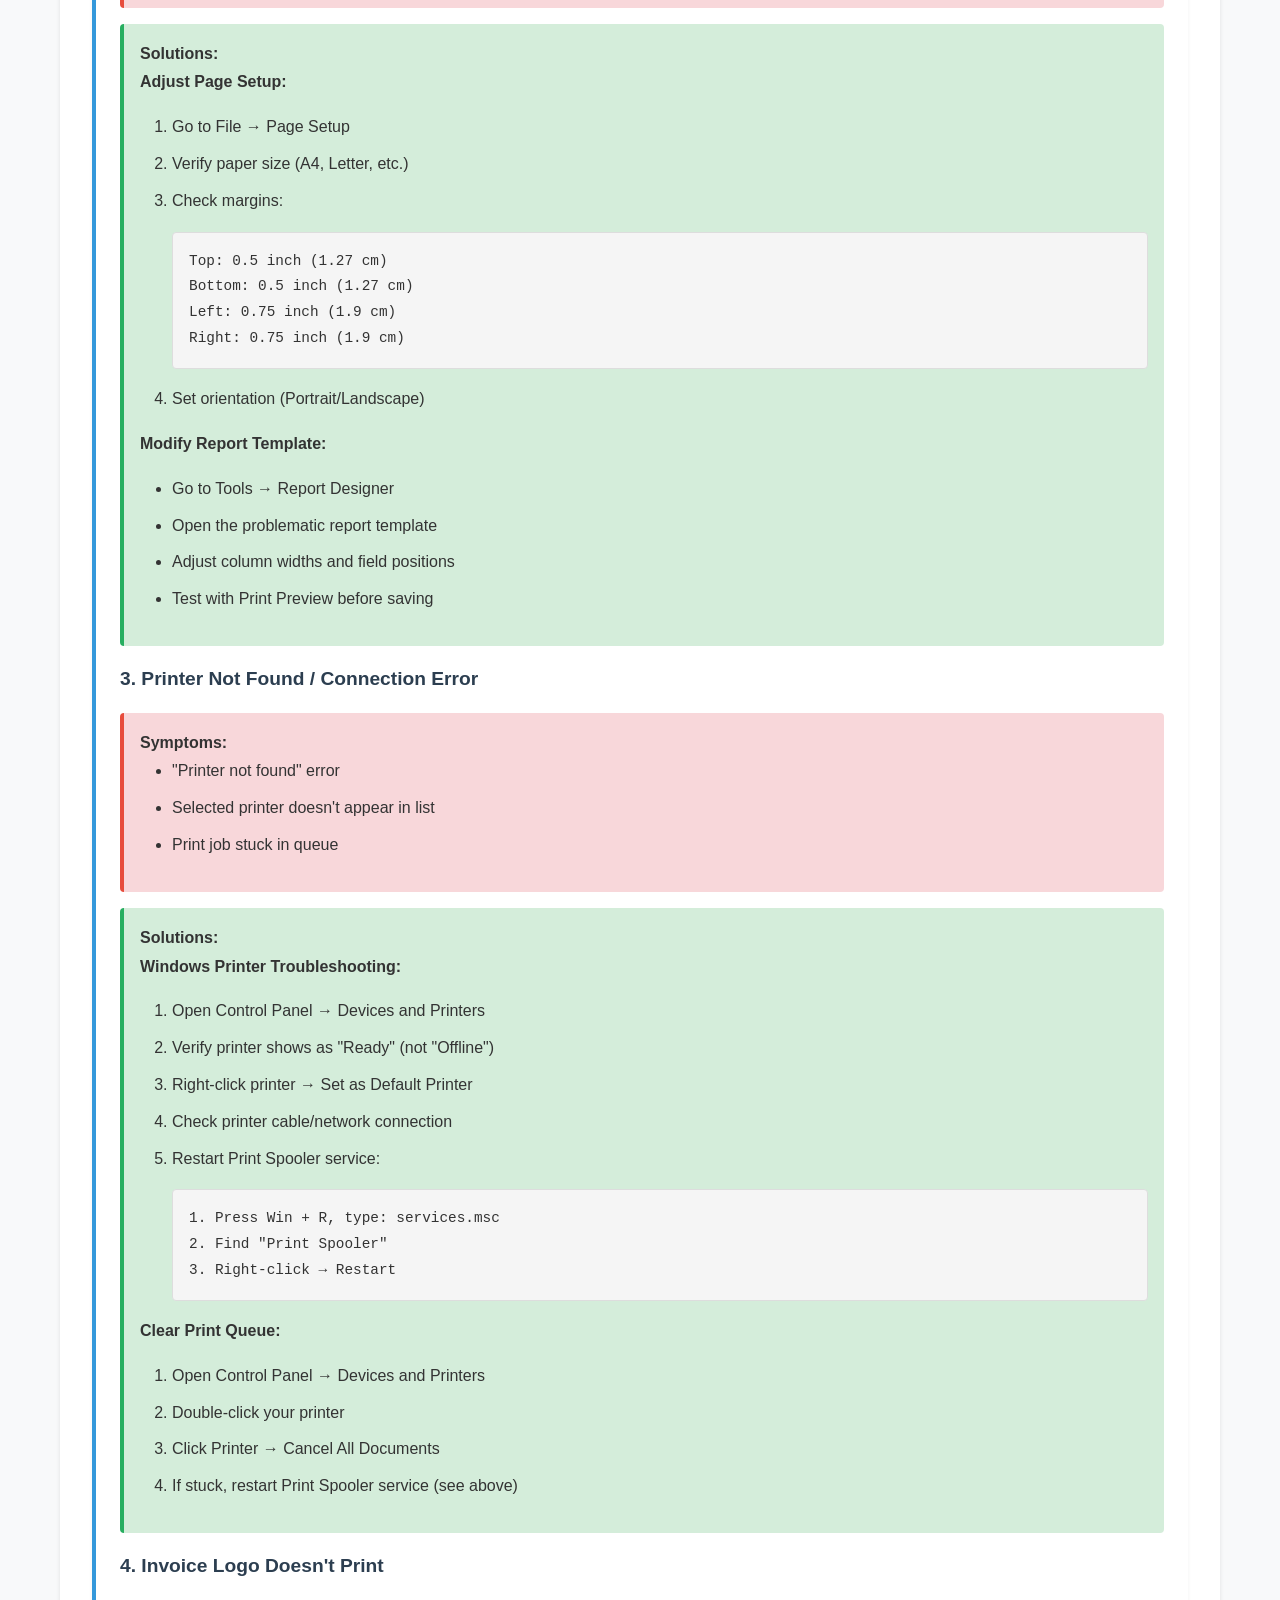
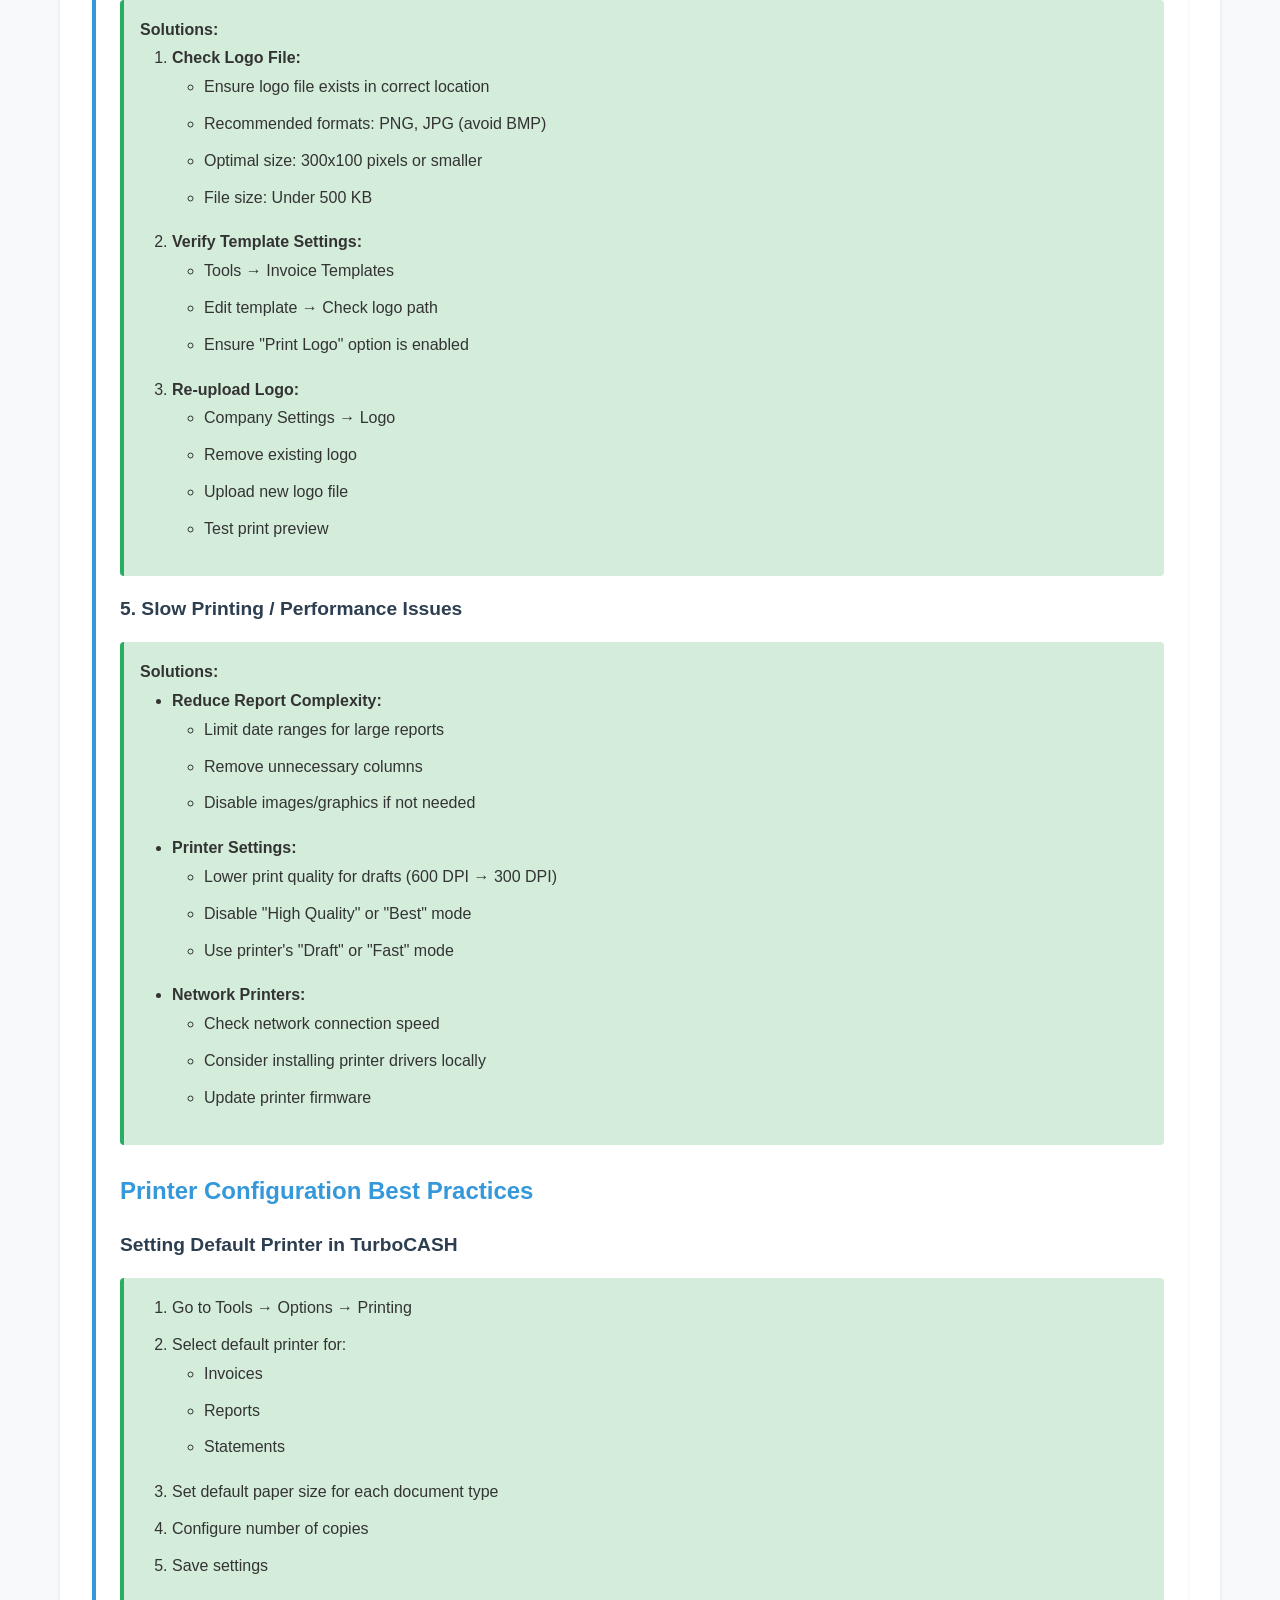
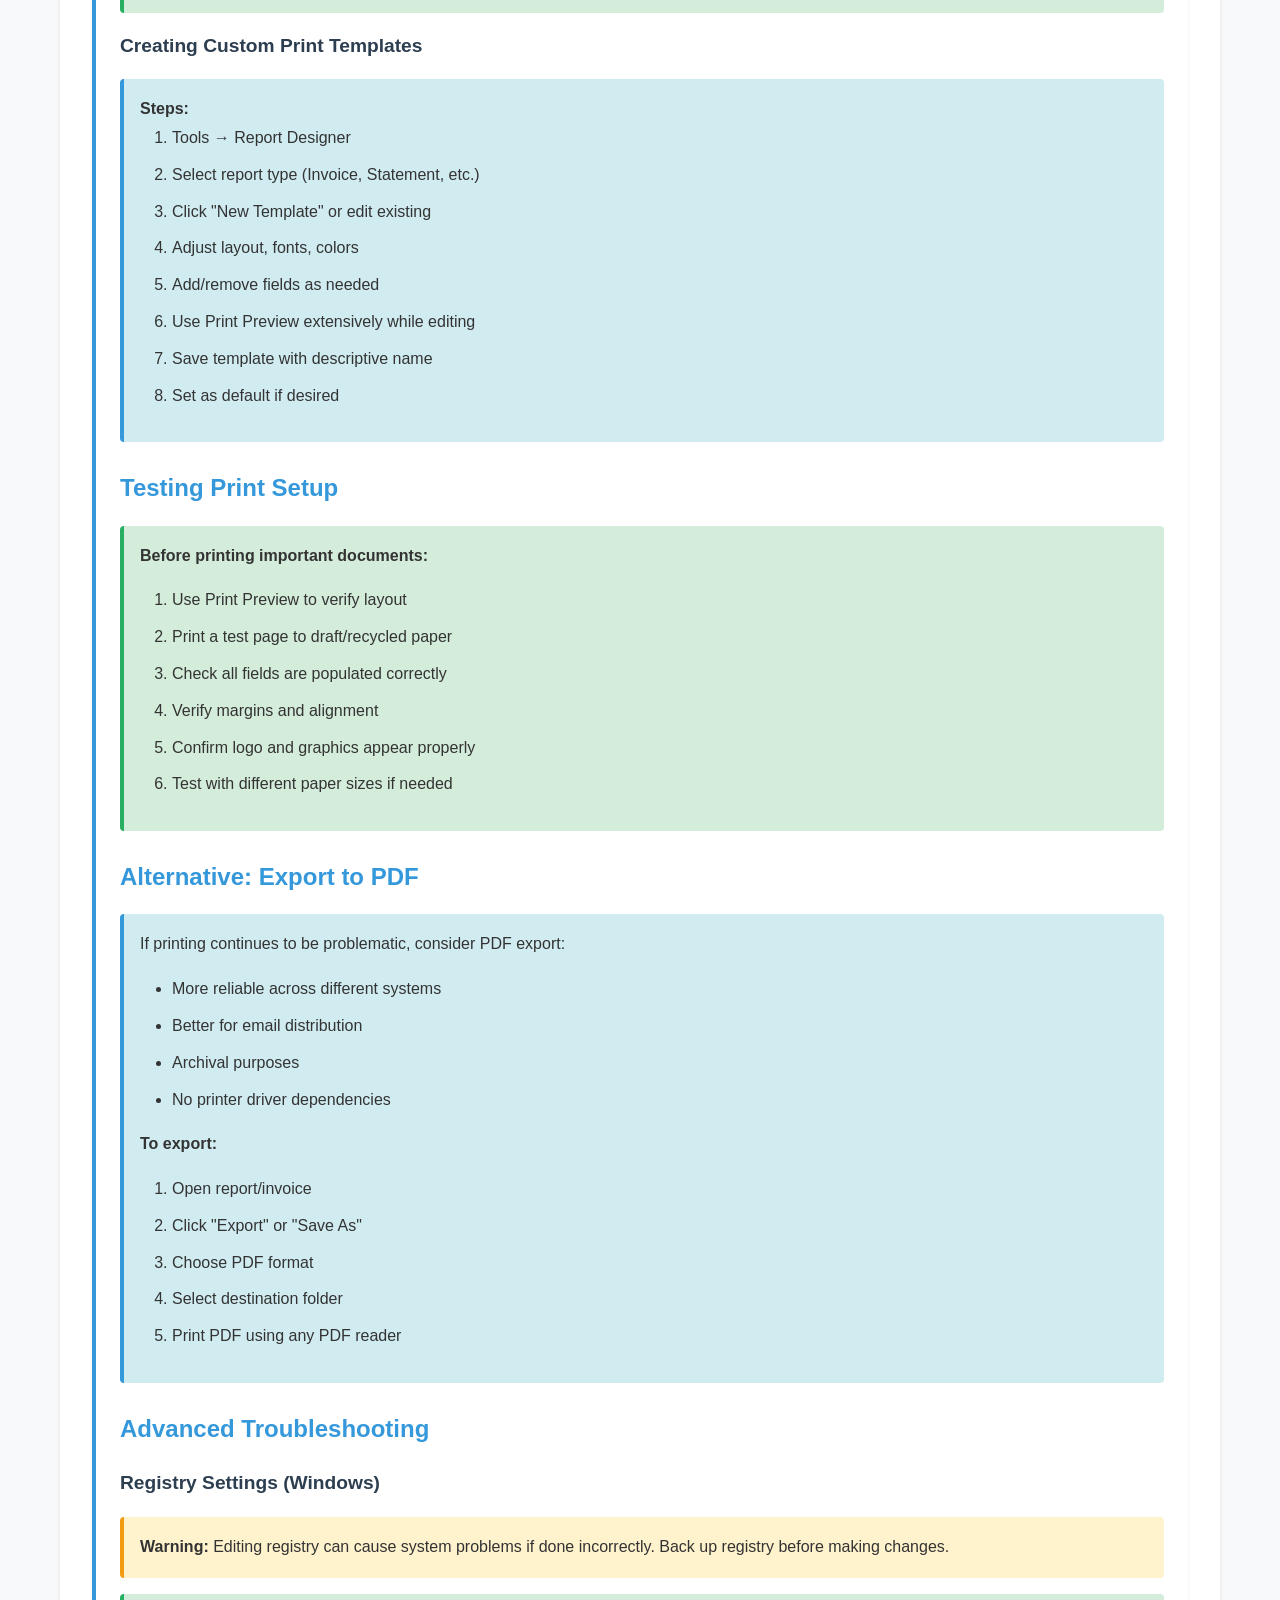
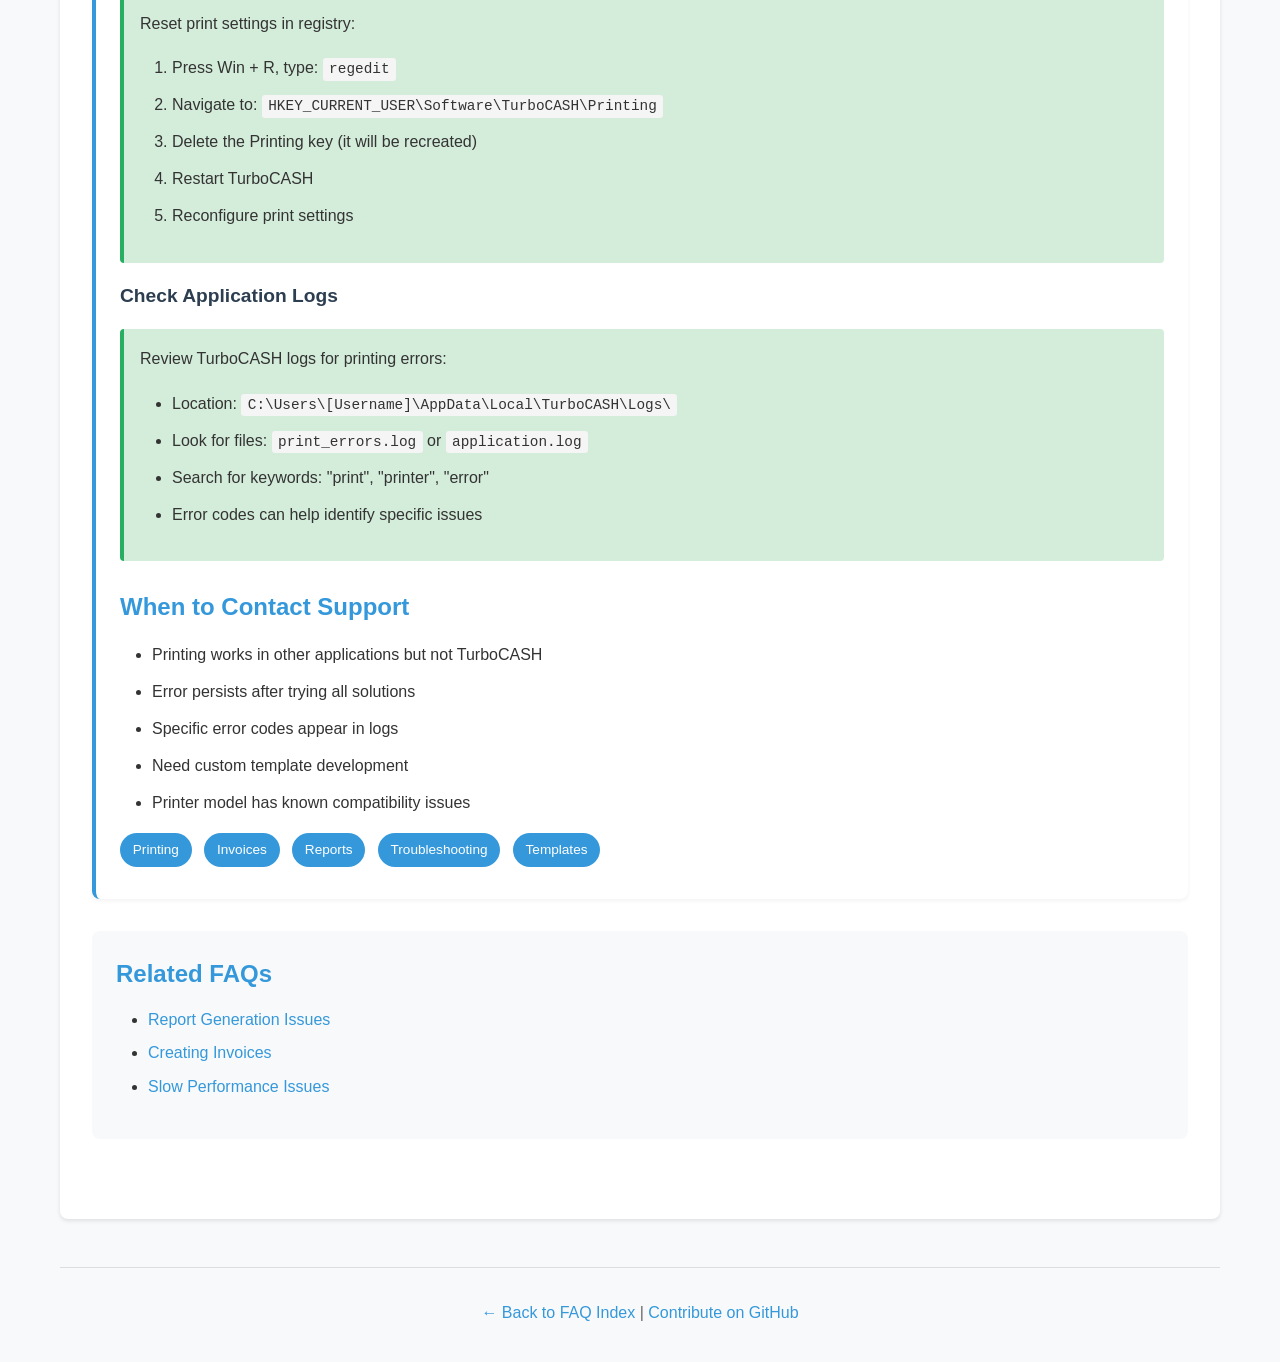
<file: faqs/printing-issues.html>
<!DOCTYPE html>
<html lang="en">
<head>
    <meta charset="UTF-8">
    <meta name="viewport" content="width=device-width, initial-scale=1.0">
    <meta name="description" content="Solutions for common printing problems in TurboCASH including invoice printing, report formatting, and printer configuration">
    <title>Printing Issues - TurboCASH FAQ</title>
    <link rel="stylesheet" href="../assets/css/style.css">
    
    <!-- Schema.org structured data -->
    <script type="application/ld+json">
    {
        "@context": "https://schema.org",
        "@type": "FAQPage",
        "mainEntity": {
            "@type": "Question",
            "name": "How do I fix printing issues in TurboCASH?",
            "acceptedAnswer": {
                "@type": "Answer",
                "text": "Common printing issues in TurboCASH include formatting problems, blank pages, and printer connectivity issues. Solutions include checking printer drivers, adjusting print settings, verifying report templates, and ensuring proper paper size configuration."
            }
        },
        "datePublished": "2025-11-17",
        "dateModified": "2025-11-17"
    }
    </script>
</head>
<body>
    <header>
        <nav>
            <h1>TurboCASH FAQ</h1>
            <div class="breadcrumb">
                <a href="../index.html">Home</a>
                <span>›</span>
                <span>Printing Issues</span>
            </div>
        </nav>
    </header>

    <main>
        <article class="faq-item">
            <h2 class="faq-question">How do I fix printing issues in TurboCASH?</h2>
            
            <div class="metadata">
                Last updated: November 17, 2025 | Category: Common Problems
            </div>

            <div class="faq-answer">
                <h3>Overview</h3>
                <p>
                    Printing problems are common in accounting software and can affect invoices, 
                    reports, and statements. This guide covers the most frequent printing issues 
                    and their solutions.
                </p>

                <h3>Common Printing Problems</h3>

                <h4>1. Invoices or Reports Print Blank</h4>
                <div class="error-box">
                    <strong>Symptoms:</strong>
                    <ul>
                        <li>Print preview shows content but printed page is blank</li>
                        <li>Only headers/footers print</li>
                        <li>Partial content appears on printed page</li>
                    </ul>
                </div>

                <div class="solution-box">
                    <strong>Solutions:</strong>
                    <ol>
                        <li><strong>Update Printer Drivers</strong>
                            <ul>
                                <li>Visit printer manufacturer's website</li>
                                <li>Download latest drivers for your model and Windows version</li>
                                <li>Uninstall old drivers before installing new ones</li>
                            </ul>
                        </li>
                        <li><strong>Check Print as Image Option</strong>
                            <ul>
                                <li>In print dialog, click "Advanced"</li>
                                <li>Enable "Print as Image" or similar option</li>
                                <li>This often resolves driver compatibility issues</li>
                            </ul>
                        </li>
                        <li><strong>Try Different Printer</strong>
                            <ul>
                                <li>Test with PDF printer (Microsoft Print to PDF)</li>
                                <li>If PDF works, issue is with physical printer driver</li>
                            </ul>
                        </li>
                    </ol>
                </div>

                <h4>2. Formatting Issues / Text Cut Off</h4>
                <div class="error-box">
                    <strong>Symptoms:</strong>
                    <ul>
                        <li>Text extends beyond page margins</li>
                        <li>Columns misaligned</li>
                        <li>Content overlaps</li>
                        <li>Wrong font sizes</li>
                    </ul>
                </div>

                <div class="solution-box">
                    <strong>Solutions:</strong>
                    
                    <p><strong>Adjust Page Setup:</strong></p>
                    <ol>
                        <li>Go to File → Page Setup</li>
                        <li>Verify paper size (A4, Letter, etc.)</li>
                        <li>Check margins:
                            <pre><code>Top: 0.5 inch (1.27 cm)
Bottom: 0.5 inch (1.27 cm)
Left: 0.75 inch (1.9 cm)
Right: 0.75 inch (1.9 cm)</code></pre>
                        </li>
                        <li>Set orientation (Portrait/Landscape)</li>
                    </ol>

                    <p><strong>Modify Report Template:</strong></p>
                    <ul>
                        <li>Go to Tools → Report Designer</li>
                        <li>Open the problematic report template</li>
                        <li>Adjust column widths and field positions</li>
                        <li>Test with Print Preview before saving</li>
                    </ul>
                </div>

                <h4>3. Printer Not Found / Connection Error</h4>
                <div class="error-box">
                    <strong>Symptoms:</strong>
                    <ul>
                        <li>"Printer not found" error</li>
                        <li>Selected printer doesn't appear in list</li>
                        <li>Print job stuck in queue</li>
                    </ul>
                </div>

                <div class="solution-box">
                    <strong>Solutions:</strong>
                    
                    <p><strong>Windows Printer Troubleshooting:</strong></p>
                    <ol>
                        <li>Open Control Panel → Devices and Printers</li>
                        <li>Verify printer shows as "Ready" (not "Offline")</li>
                        <li>Right-click printer → Set as Default Printer</li>
                        <li>Check printer cable/network connection</li>
                        <li>Restart Print Spooler service:
                            <pre><code>1. Press Win + R, type: services.msc
2. Find "Print Spooler"
3. Right-click → Restart</code></pre>
                        </li>
                    </ol>

                    <p><strong>Clear Print Queue:</strong></p>
                    <ol>
                        <li>Open Control Panel → Devices and Printers</li>
                        <li>Double-click your printer</li>
                        <li>Click Printer → Cancel All Documents</li>
                        <li>If stuck, restart Print Spooler service (see above)</li>
                    </ol>
                </div>

                <h4>4. Invoice Logo Doesn't Print</h4>
                <div class="solution-box">
                    <strong>Solutions:</strong>
                    <ol>
                        <li><strong>Check Logo File:</strong>
                            <ul>
                                <li>Ensure logo file exists in correct location</li>
                                <li>Recommended formats: PNG, JPG (avoid BMP)</li>
                                <li>Optimal size: 300x100 pixels or smaller</li>
                                <li>File size: Under 500 KB</li>
                            </ul>
                        </li>
                        <li><strong>Verify Template Settings:</strong>
                            <ul>
                                <li>Tools → Invoice Templates</li>
                                <li>Edit template → Check logo path</li>
                                <li>Ensure "Print Logo" option is enabled</li>
                            </ul>
                        </li>
                        <li><strong>Re-upload Logo:</strong>
                            <ul>
                                <li>Company Settings → Logo</li>
                                <li>Remove existing logo</li>
                                <li>Upload new logo file</li>
                                <li>Test print preview</li>
                            </ul>
                        </li>
                    </ol>
                </div>

                <h4>5. Slow Printing / Performance Issues</h4>
                <div class="solution-box">
                    <strong>Solutions:</strong>
                    <ul>
                        <li><strong>Reduce Report Complexity:</strong>
                            <ul>
                                <li>Limit date ranges for large reports</li>
                                <li>Remove unnecessary columns</li>
                                <li>Disable images/graphics if not needed</li>
                            </ul>
                        </li>
                        <li><strong>Printer Settings:</strong>
                            <ul>
                                <li>Lower print quality for drafts (600 DPI → 300 DPI)</li>
                                <li>Disable "High Quality" or "Best" mode</li>
                                <li>Use printer's "Draft" or "Fast" mode</li>
                            </ul>
                        </li>
                        <li><strong>Network Printers:</strong>
                            <ul>
                                <li>Check network connection speed</li>
                                <li>Consider installing printer drivers locally</li>
                                <li>Update printer firmware</li>
                            </ul>
                        </li>
                    </ul>
                </div>

                <h3>Printer Configuration Best Practices</h3>

                <h4>Setting Default Printer in TurboCASH</h4>
                <div class="solution-box">
                    <ol>
                        <li>Go to Tools → Options → Printing</li>
                        <li>Select default printer for:
                            <ul>
                                <li>Invoices</li>
                                <li>Reports</li>
                                <li>Statements</li>
                            </ul>
                        </li>
                        <li>Set default paper size for each document type</li>
                        <li>Configure number of copies</li>
                        <li>Save settings</li>
                    </ol>
                </div>

                <h4>Creating Custom Print Templates</h4>
                <div class="info-box">
                    <strong>Steps:</strong>
                    <ol>
                        <li>Tools → Report Designer</li>
                        <li>Select report type (Invoice, Statement, etc.)</li>
                        <li>Click "New Template" or edit existing</li>
                        <li>Adjust layout, fonts, colors</li>
                        <li>Add/remove fields as needed</li>
                        <li>Use Print Preview extensively while editing</li>
                        <li>Save template with descriptive name</li>
                        <li>Set as default if desired</li>
                    </ol>
                </div>

                <h3>Testing Print Setup</h3>
                <div class="solution-box">
                    <p><strong>Before printing important documents:</strong></p>
                    <ol>
                        <li>Use Print Preview to verify layout</li>
                        <li>Print a test page to draft/recycled paper</li>
                        <li>Check all fields are populated correctly</li>
                        <li>Verify margins and alignment</li>
                        <li>Confirm logo and graphics appear properly</li>
                        <li>Test with different paper sizes if needed</li>
                    </ol>
                </div>

                <h3>Alternative: Export to PDF</h3>
                <div class="info-box">
                    <p>If printing continues to be problematic, consider PDF export:</p>
                    <ul>
                        <li>More reliable across different systems</li>
                        <li>Better for email distribution</li>
                        <li>Archival purposes</li>
                        <li>No printer driver dependencies</li>
                    </ul>
                    
                    <p><strong>To export:</strong></p>
                    <ol>
                        <li>Open report/invoice</li>
                        <li>Click "Export" or "Save As"</li>
                        <li>Choose PDF format</li>
                        <li>Select destination folder</li>
                        <li>Print PDF using any PDF reader</li>
                    </ol>
                </div>

                <h3>Advanced Troubleshooting</h3>

                <h4>Registry Settings (Windows)</h4>
                <div class="warning-box">
                    <strong>Warning:</strong> Editing registry can cause system problems if done incorrectly. 
                    Back up registry before making changes.
                </div>

                <div class="solution-box">
                    <p>Reset print settings in registry:</p>
                    <ol>
                        <li>Press Win + R, type: <code>regedit</code></li>
                        <li>Navigate to: <code>HKEY_CURRENT_USER\Software\TurboCASH\Printing</code></li>
                        <li>Delete the Printing key (it will be recreated)</li>
                        <li>Restart TurboCASH</li>
                        <li>Reconfigure print settings</li>
                    </ol>
                </div>

                <h4>Check Application Logs</h4>
                <div class="solution-box">
                    <p>Review TurboCASH logs for printing errors:</p>
                    <ul>
                        <li>Location: <code>C:\Users\[Username]\AppData\Local\TurboCASH\Logs\</code></li>
                        <li>Look for files: <code>print_errors.log</code> or <code>application.log</code></li>
                        <li>Search for keywords: "print", "printer", "error"</li>
                        <li>Error codes can help identify specific issues</li>
                    </ul>
                </div>

                <h3>When to Contact Support</h3>
                <ul>
                    <li>Printing works in other applications but not TurboCASH</li>
                    <li>Error persists after trying all solutions</li>
                    <li>Specific error codes appear in logs</li>
                    <li>Need custom template development</li>
                    <li>Printer model has known compatibility issues</li>
                </ul>

                <div class="tags">
                    <span class="tag">Printing</span>
                    <span class="tag">Invoices</span>
                    <span class="tag">Reports</span>
                    <span class="tag">Troubleshooting</span>
                    <span class="tag">Templates</span>
                </div>
            </div>
        </article>

        <section class="related-faqs">
            <h3>Related FAQs</h3>
            <ul>
                <li><a href="report-generation-issues.html">Report Generation Issues</a></li>
                <li><a href="creating-invoices.html">Creating Invoices</a></li>
                <li><a href="slow-performance.html">Slow Performance Issues</a></li>
            </ul>
        </section>
    </main>

    <footer class="no-print">
        <p>
            <a href="../index.html">← Back to FAQ Index</a> | 
            <a href="https://github.com/philipdc/turbocashFAQ">Contribute on GitHub</a>
        </p>
    </footer>
</body>
</html>
</file>
<file: assets/css/style.css>
/* TurboCASH FAQ Stylesheet */

:root {
    --primary-color: #2c3e50;
    --secondary-color: #3498db;
    --accent-color: #e74c3c;
    --text-color: #333;
    --bg-color: #f8f9fa;
    --border-color: #ddd;
    --code-bg: #f5f5f5;
    --success-color: #27ae60;
    --warning-color: #f39c12;
}

* {
    margin: 0;
    padding: 0;
    box-sizing: border-box;
}

body {
    font-family: -apple-system, BlinkMacSystemFont, 'Segoe UI', Roboto, 'Helvetica Neue', Arial, sans-serif;
    line-height: 1.6;
    color: var(--text-color);
    background-color: var(--bg-color);
    padding: 20px;
    max-width: 1200px;
    margin: 0 auto;
}

header {
    background-color: var(--primary-color);
    color: white;
    padding: 2rem;
    border-radius: 8px;
    margin-bottom: 2rem;
    box-shadow: 0 2px 4px rgba(0,0,0,0.1);
}

header h1 {
    font-size: 2.5rem;
    margin-bottom: 0.5rem;
}

header .tagline {
    font-size: 1.1rem;
    opacity: 0.9;
}

nav a {
    color: white;
    text-decoration: none;
    margin-right: 1.5rem;
    transition: opacity 0.3s;
}

nav a:hover {
    opacity: 0.8;
}

main {
    background-color: white;
    padding: 2rem;
    border-radius: 8px;
    box-shadow: 0 2px 4px rgba(0,0,0,0.1);
}

section {
    margin-bottom: 3rem;
}

h2 {
    color: var(--primary-color);
    font-size: 2rem;
    margin-bottom: 1rem;
    padding-bottom: 0.5rem;
    border-bottom: 3px solid var(--secondary-color);
}

h3 {
    color: var(--secondary-color);
    font-size: 1.5rem;
    margin-bottom: 0.8rem;
    margin-top: 1.5rem;
}

h4 {
    color: var(--primary-color);
    font-size: 1.2rem;
    margin-bottom: 0.6rem;
    margin-top: 1rem;
}

p {
    margin-bottom: 1rem;
}

a {
    color: var(--secondary-color);
    text-decoration: none;
    transition: color 0.3s;
}

a:hover {
    color: var(--accent-color);
    text-decoration: underline;
}

ul, ol {
    margin-left: 2rem;
    margin-bottom: 1rem;
}

li {
    margin-bottom: 0.5rem;
}

.intro {
    background-color: #e8f4f8;
    padding: 1.5rem;
    border-radius: 8px;
    border-left: 4px solid var(--secondary-color);
}

.category {
    background-color: #fafafa;
    padding: 1.5rem;
    border-radius: 8px;
    margin-bottom: 1.5rem;
    border: 1px solid var(--border-color);
}

.faq-item {
    background-color: white;
    padding: 1.5rem;
    margin-bottom: 2rem;
    border-radius: 8px;
    border-left: 4px solid var(--secondary-color);
    box-shadow: 0 2px 4px rgba(0,0,0,0.05);
}

.faq-question {
    font-size: 1.3rem;
    color: var(--primary-color);
    font-weight: bold;
    margin-bottom: 1rem;
}

.faq-answer {
    color: var(--text-color);
    line-height: 1.8;
}

.solution-box {
    background-color: #d4edda;
    border-left: 4px solid var(--success-color);
    padding: 1rem;
    margin: 1rem 0;
    border-radius: 4px;
}

.warning-box {
    background-color: #fff3cd;
    border-left: 4px solid var(--warning-color);
    padding: 1rem;
    margin: 1rem 0;
    border-radius: 4px;
}

.error-box {
    background-color: #f8d7da;
    border-left: 4px solid var(--accent-color);
    padding: 1rem;
    margin: 1rem 0;
    border-radius: 4px;
}

.info-box {
    background-color: #d1ecf1;
    border-left: 4px solid var(--secondary-color);
    padding: 1rem;
    margin: 1rem 0;
    border-radius: 4px;
}

code {
    background-color: var(--code-bg);
    padding: 0.2rem 0.4rem;
    border-radius: 3px;
    font-family: 'Courier New', Courier, monospace;
    font-size: 0.9em;
}

pre {
    background-color: var(--code-bg);
    padding: 1rem;
    border-radius: 4px;
    overflow-x: auto;
    margin: 1rem 0;
    border: 1px solid var(--border-color);
}

pre code {
    background-color: transparent;
    padding: 0;
}

.breadcrumb {
    margin-bottom: 1.5rem;
    padding: 0.5rem 0;
    color: #666;
}

.breadcrumb a {
    color: var(--secondary-color);
}

.breadcrumb span {
    margin: 0 0.5rem;
}

.metadata {
    color: #666;
    font-size: 0.9rem;
    font-style: italic;
    margin-bottom: 1rem;
}

.tags {
    margin-top: 1rem;
}

.tag {
    display: inline-block;
    background-color: var(--secondary-color);
    color: white;
    padding: 0.3rem 0.8rem;
    border-radius: 20px;
    font-size: 0.85rem;
    margin-right: 0.5rem;
    margin-bottom: 0.5rem;
}

.quick-links ul {
    list-style-type: none;
    margin-left: 0;
}

.quick-links li {
    padding: 0.5rem 0;
}

footer {
    text-align: center;
    margin-top: 3rem;
    padding-top: 2rem;
    border-top: 1px solid var(--border-color);
    color: #666;
}

.related-faqs {
    background-color: #f8f9fa;
    padding: 1.5rem;
    border-radius: 8px;
    margin-top: 2rem;
}

.related-faqs h3 {
    margin-top: 0;
}

/* Responsive design */
@media (max-width: 768px) {
    body {
        padding: 10px;
    }
    
    header h1 {
        font-size: 1.8rem;
    }
    
    main {
        padding: 1rem;
    }
    
    h2 {
        font-size: 1.5rem;
    }
    
    h3 {
        font-size: 1.2rem;
    }
}

/* Print styles */
@media print {
    body {
        background-color: white;
        padding: 0;
    }
    
    header {
        background-color: white;
        color: black;
        box-shadow: none;
    }
    
    .no-print {
        display: none;
    }
}
</file>
